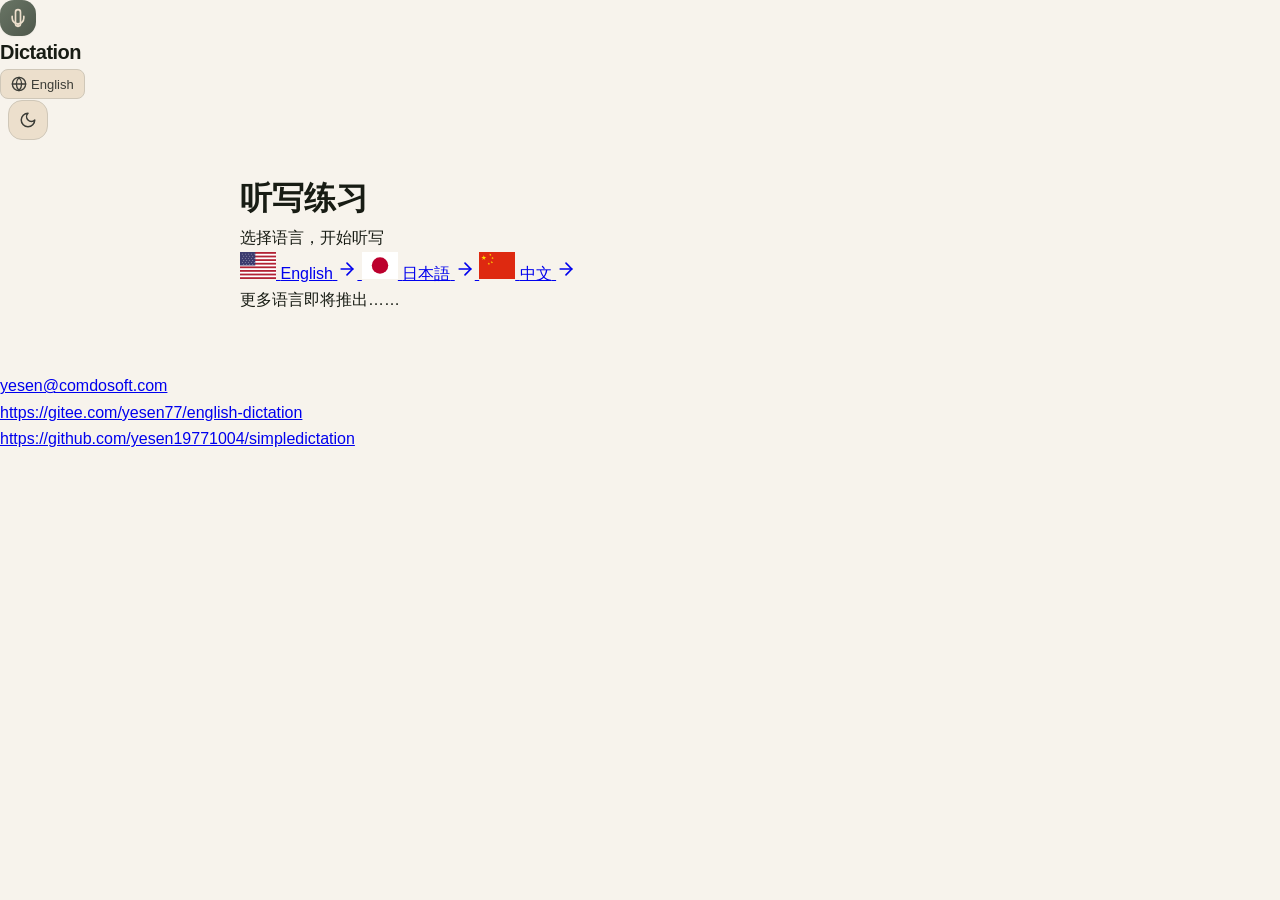
<file: index.html>
<!DOCTYPE html>
<html lang="zh-CN">
<head>
<meta charset="UTF-8">
<meta name="viewport" content="width=device-width, initial-scale=1.0">
<title id="page-title">Dictation — 听写练习</title>
<link rel="stylesheet" href="style.css">
<!-- Google tag (gtag.js) -->
<script async src="https://www.googletagmanager.com/gtag/js?id=G-WTMR4TYK5J"></script>
<script>
  window.dataLayer = window.dataLayer || [];
  function gtag(){dataLayer.push(arguments);}
  gtag('js', new Date());
  gtag('config', 'G-WTMR4TYK5J');
</script>
</head>
<body>
<div id="app" class="entry-app">
  <header class="entry-header">
    <div class="entry-brand">
      <div class="brand-icon">
        <svg viewBox="0 0 24 24" fill="none" stroke="currentColor" stroke-width="2" stroke-linecap="round" stroke-linejoin="round"><path d="M12 2a3 3 0 0 0-3 3v14a3 3 0 0 0 6 0V5a3 3 0 0 0-3-3Z"/><path d="M19 10v2a7 7 0 0 1-14 0v-2"/><line x1="12" x2="12" y1="19" y2="22"/></svg>
      </div>
      <span class="brand-text">Dictation</span>
    </div>
    <button id="btn-entry-lang" class="lang-switch" title="切换显示语言" aria-label="显示语言" style="margin-left:auto;display:inline-flex;align-items:center;gap:4px;padding:6px 10px;border-radius:8px;font-size:13px;font-weight:500;color:var(--text-secondary);text-decoration:none;transition:background .15s;cursor:pointer;border:1px solid var(--border);background:var(--bg-elevated)"><svg width="16" height="16" viewBox="0 0 24 24" fill="none" stroke="currentColor" stroke-width="2" stroke-linecap="round" stroke-linejoin="round"><circle cx="12" cy="12" r="10"/><line x1="2" y1="12" x2="22" y2="12"/><path d="M12 2a15.3 15.3 0 0 1 4 10 15.3 15.3 0 0 1-4 10 15.3 15.3 0 0 1-4-10 15.3 15.3 0 0 1 4-10z"/></svg>English</button>
    <button id="theme-toggle" class="theme-btn" title="切换明暗模式" aria-label="切换主题" style="margin-left:8px">
      <svg class="moon" viewBox="0 0 24 24" fill="none" stroke="currentColor" stroke-width="2" stroke-linecap="round" stroke-linejoin="round"><path d="M12 3a6 6 0 0 0 9 9 9 9 0 1 1-9-9Z"/></svg>
      <svg class="sun" viewBox="0 0 24 24" fill="none" stroke="currentColor" stroke-width="2" stroke-linecap="round" stroke-linejoin="round"><circle cx="12" cy="12" r="4"/><path d="M12 2v2"/><path d="M12 20v2"/><path d="m4.93 4.93 1.41 1.41"/><path d="m17.66 17.66 1.41 1.41"/><path d="M2 12h2"/><path d="M20 12h2"/><path d="m6.34 17.66-1.41 1.41"/><path d="m19.07 4.93-1.41 1.41"/></svg>
    </button>
  </header>

  <main class="entry-main">
    <h1 class="entry-title" id="entry-title">听写练习</h1>
    <p class="entry-subtitle" id="entry-subtitle">选择语言，开始听写</p>

    <div class="lang-grid">
      <a href="en/index.html" class="lang-card">
        <span class="lang-flag"><svg viewBox="0 0 24 18" width="36" height="27"><rect width="24" height="18" fill="#fff"/><rect width="24" height="1.2" y="0" fill="#B22234"/><rect width="24" height="1.2" y="2.4" fill="#B22234"/><rect width="24" height="1.2" y="4.8" fill="#B22234"/><rect width="24" height="1.2" y="7.2" fill="#B22234"/><rect width="24" height="1.2" y="9.6" fill="#B22234"/><rect width="24" height="1.2" y="12" fill="#B22234"/><rect width="24" height="1.2" y="14.4" fill="#B22234"/><rect width="24" height="1.2" y="16.8" fill="#B22234"/><rect width="10.2" height="9" fill="#3C3B6E"/><g fill="#fff" transform="translate(0.5,0.4)"><circle cx="1" cy="1" r="0.25"/><circle cx="3" cy="1" r="0.25"/><circle cx="5" cy="1" r="0.25"/><circle cx="7" cy="1" r="0.25"/><circle cx="9" cy="1" r="0.25"/><circle cx="2" cy="2.4" r="0.25"/><circle cx="4" cy="2.4" r="0.25"/><circle cx="6" cy="2.4" r="0.25"/><circle cx="8" cy="2.4" r="0.25"/><circle cx="1" cy="3.8" r="0.25"/><circle cx="3" cy="3.8" r="0.25"/><circle cx="5" cy="3.8" r="0.25"/><circle cx="7" cy="3.8" r="0.25"/><circle cx="9" cy="3.8" r="0.25"/><circle cx="2" cy="5.2" r="0.25"/><circle cx="4" cy="5.2" r="0.25"/><circle cx="6" cy="5.2" r="0.25"/><circle cx="8" cy="5.2" r="0.25"/><circle cx="1" cy="6.6" r="0.25"/><circle cx="3" cy="6.6" r="0.25"/><circle cx="5" cy="6.6" r="0.25"/><circle cx="7" cy="6.6" r="0.25"/><circle cx="9" cy="6.6" r="0.25"/><circle cx="2" cy="8" r="0.25"/><circle cx="4" cy="8" r="0.25"/><circle cx="6" cy="8" r="0.25"/><circle cx="8" cy="8" r="0.25"/></g></svg></span>
        <span class="lang-name">English</span>
        <span class="lang-arrow">
          <svg width="20" height="20" viewBox="0 0 24 24" fill="none" stroke="currentColor" stroke-width="2" stroke-linecap="round" stroke-linejoin="round"><path d="M5 12h14"/><path d="m12 5 7 7-7 7"/></svg>
        </span>
      </a>
      <a href="jp/index.html" class="lang-card">
        <span class="lang-flag"><svg viewBox="0 0 24 18" width="36" height="27"><rect width="24" height="18" fill="#fff"/><circle cx="12" cy="9" r="5.5" fill="#BC002D"/></svg></span>
        <span class="lang-name">日本語</span>
        <span class="lang-arrow">
          <svg width="20" height="20" viewBox="0 0 24 24" fill="none" stroke="currentColor" stroke-width="2" stroke-linecap="round" stroke-linejoin="round"><path d="M5 12h14"/><path d="m12 5 7 7-7 7"/></svg>
        </span>
      </a>
      <a href="zh/index.html" class="lang-card">
        <span class="lang-flag"><svg viewBox="0 0 24 18" width="36" height="27"><rect width="24" height="18" fill="#DE2910"/><g fill="#FFDE00"><polygon points="3.2,2.2 3.6,3.4 4.8,3.4 3.8,4.1 4.2,5.3 3.2,4.5 2.2,5.3 2.6,4.1 1.6,3.4 2.8,3.4"/><polygon points="7.5,1 7.7,1.6 8.3,1.6 7.8,2 8,2.6 7.5,2.2 7,2.6 7.2,2 6.7,1.6 7.3,1.6" transform="rotate(-23,7.5,1.8)"/><polygon points="9,3.2 9.2,3.8 9.8,3.8 9.3,4.2 9.5,4.8 9,4.4 8.5,4.8 8.7,4.2 8.2,3.8 8.8,3.8" transform="rotate(-46,9,4)"/><polygon points="8.5,6 8.7,6.6 9.3,6.6 8.8,7 9,7.6 8.5,7.2 8,7.6 8.2,7 7.7,6.6 8.3,6.6" transform="rotate(-69,8.5,6.8)"/><polygon points="6.5,7 6.7,7.6 7.3,7.6 6.8,8 7,8.6 6.5,8.2 6,8.6 6.2,8 5.7,7.6 6.3,7.6" transform="rotate(-92,6.5,7.8)"/></g></svg></span>
        <span class="lang-name">中文</span>
        <span class="lang-arrow">
          <svg width="20" height="20" viewBox="0 0 24 24" fill="none" stroke="currentColor" stroke-width="2" stroke-linecap="round" stroke-linejoin="round"><path d="M5 12h14"/><path d="m12 5 7 7-7 7"/></svg>
        </span>
      </a>
    </div>

    <p class="entry-more" id="entry-more"></p>
  </main>

  <footer class="entry-footer">
    <p><a href="mailto:yesen@comdosoft.com">yesen@comdosoft.com</a></p>
    <p><a href="https://gitee.com/yesen77/english-dictation" target="_blank">https://gitee.com/yesen77/english-dictation</a></p>
    <p><a href="https://github.com/yesen19771004/simpledictation" target="_blank">https://github.com/yesen19771004/simpledictation</a></p>
  </footer>
</div>

<script>
  const entryLangKey = 'dictation-entry-lang';
  let entryLang = (() => { try { return localStorage.getItem(entryLangKey) || 'zh'; } catch { return 'zh'; } })();

  const ENTRY_STRINGS = {
    zh: {
      title: 'Dictation — 听写练习',
      h1: '听写练习',
      subtitle: '选择语言，开始听写',
      more: '更多语言即将推出……',
      btnText: 'English',
      themeTitle: '切换明暗模式'
    },
    en: {
      title: 'Dictation — Dictation Practice',
      h1: 'Dictation Practice',
      subtitle: 'Choose a language to start',
      more: 'More languages coming soon…',
      btnText: '中文',
      themeTitle: 'Toggle theme'
    }
  };

  function applyEntryLang(lang) {
    entryLang = lang;
    try { localStorage.setItem(entryLangKey, lang); } catch {}
    const s = ENTRY_STRINGS[lang];
    document.getElementById('page-title').textContent = s.title;
    document.getElementById('entry-title').textContent = s.h1;
    document.getElementById('entry-subtitle').textContent = s.subtitle;
    document.getElementById('entry-more').textContent = s.more;
    const btn = document.getElementById('btn-entry-lang');
    if (btn) btn.innerHTML = '<svg width="16" height="16" viewBox="0 0 24 24" fill="none" stroke="currentColor" stroke-width="2" stroke-linecap="round" stroke-linejoin="round"><circle cx="12" cy="12" r="10"/><line x1="2" y1="12" x2="22" y2="12"/><path d="M12 2a15.3 15.3 0 0 1 4 10 15.3 15.3 0 0 1-4 10 15.3 15.3 0 0 1-4-10 15.3 15.3 0 0 1 4-10z"/></svg>' + s.btnText;
    document.getElementById('theme-toggle').title = s.themeTitle;
  }

  function toggleEntryLang() {
    applyEntryLang(entryLang === 'zh' ? 'en' : 'zh');
  }

// Theme persistence shared across all language apps
(function() {
  const themeKey = 'dictation-theme-global';
  function applyTheme(theme) {
    document.documentElement.setAttribute('data-theme', theme);
    try { localStorage.setItem(themeKey, theme); } catch {}
  }
  function initTheme() {
    let theme = 'light';
    try {
      const saved = localStorage.getItem(themeKey);
      if (saved) theme = saved;
      else if (window.matchMedia && window.matchMedia('(prefers-color-scheme: dark)').matches) theme = 'dark';
    } catch {}
    applyTheme(theme);
  }
  initTheme();
  document.addEventListener('click', (e) => {
    const toggle = e.target.closest('#theme-toggle');
    if (!toggle) return;
    const current = document.documentElement.getAttribute('data-theme') || 'light';
    applyTheme(current === 'dark' ? 'light' : 'dark');
  });
})();

// 首页语言切换
applyEntryLang(entryLang);
document.addEventListener('click', (e) => {
  const btn = e.target.closest('#btn-entry-lang');
  if (btn) toggleEntryLang();
});
</script>
</body>
</html>
</file>
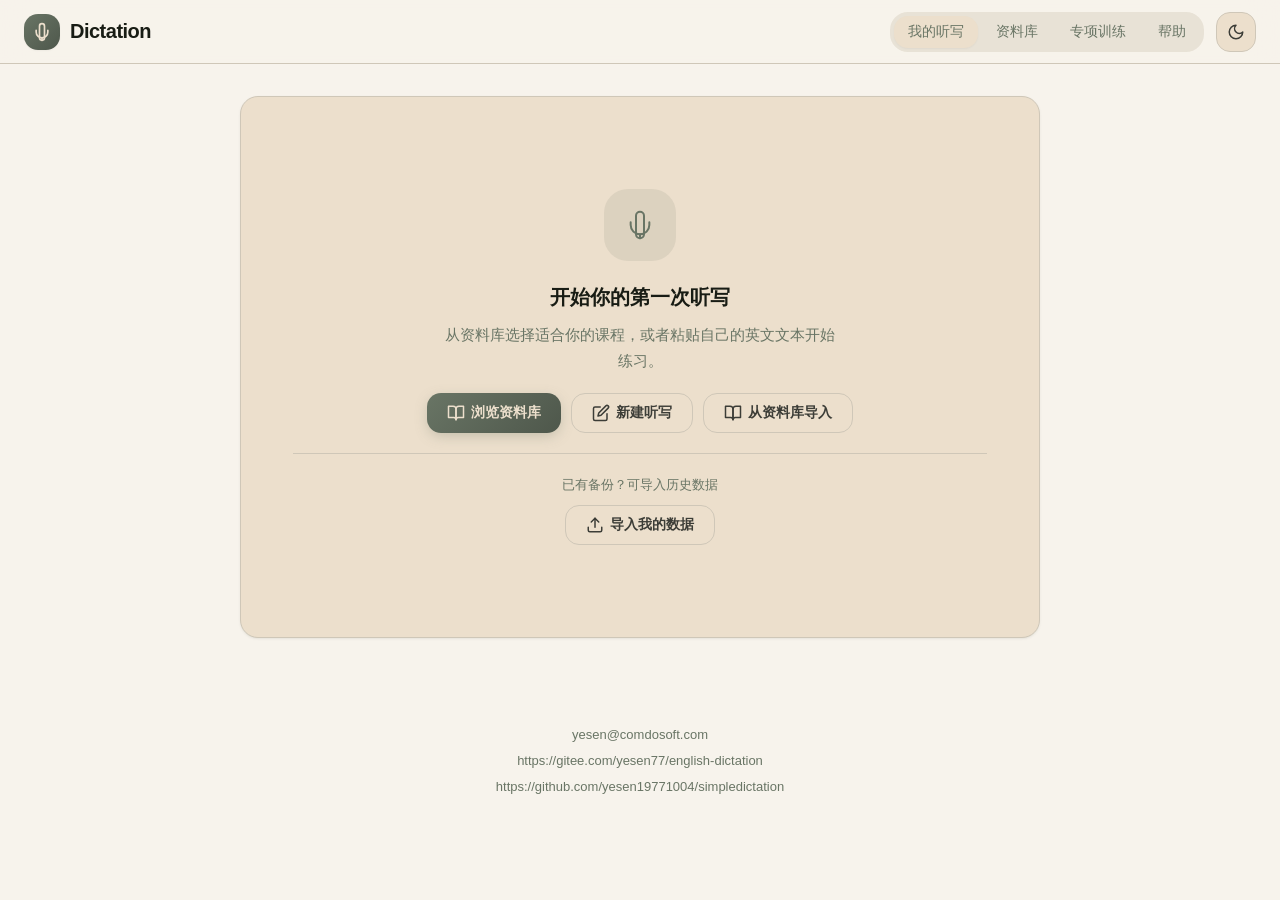
<file: en/index.html>
<!DOCTYPE html>
<html lang="zh-CN">
<head>
<meta charset="UTF-8">
<meta name="viewport" content="width=device-width, initial-scale=1.0">
<title>Dictation — 英语听写</title>
<link rel="stylesheet" href="style.css">
<!-- Google tag (gtag.js) -->
<script async src="https://www.googletagmanager.com/gtag/js?id=G-WTMR4TYK5J"></script>
<script>
  window.dataLayer = window.dataLayer || [];
  function gtag(){dataLayer.push(arguments);}
  gtag('js', new Date());
  gtag('config', 'G-WTMR4TYK5J');
</script>
</head>
<body>
<div id="app">
  <header class="app-header">
    <div class="header-brand" onclick="location.href='../index.html'">
      <div class="brand-icon">
        <svg viewBox="0 0 24 24" fill="none" stroke="currentColor" stroke-width="2" stroke-linecap="round" stroke-linejoin="round"><path d="M12 2a3 3 0 0 0-3 3v14a3 3 0 0 0 6 0V5a3 3 0 0 0-3-3Z"/><path d="M19 10v2a7 7 0 0 1-14 0v-2"/><line x1="12" x2="12" y1="19" y2="22"/></svg>
      </div>
      <span class="brand-text">Dictation</span>
    </div>
    <div class="header-actions">
      <nav class="nav-tabs" id="nav-tabs" style="display:none">
        <button data-page="home">我的听写</button>
        <button data-page="library">资料库</button>
        <button data-page="drill">专项训练</button>
        <button data-page="help">帮助</button>
      </nav>
      <button id="theme-toggle" class="theme-btn" title="切换明暗模式" aria-label="切换主题">
        <svg class="moon" viewBox="0 0 24 24" fill="none" stroke="currentColor" stroke-width="2" stroke-linecap="round" stroke-linejoin="round"><path d="M12 3a6 6 0 0 0 9 9 9 9 0 1 1-9-9Z"/></svg>
        <svg class="sun" viewBox="0 0 24 24" fill="none" stroke="currentColor" stroke-width="2" stroke-linecap="round" stroke-linejoin="round"><circle cx="12" cy="12" r="4"/><path d="M12 2v2"/><path d="M12 20v2"/><path d="m4.93 4.93 1.41 1.41"/><path d="m17.66 17.66 1.41 1.41"/><path d="M2 12h2"/><path d="M20 12h2"/><path d="m6.34 17.66-1.41 1.41"/><path d="m19.07 4.93-1.41 1.41"/></svg>
      </button>
    </div>
  </header>

  <main id="main"></main>

  <footer style="text-align:center;padding:24px 16px;font-size:13px;color:var(--text-muted, #999);line-height:2">
    <a href="mailto:yesen@comdosoft.com" style="color:var(--primary, #4a90d9);text-decoration:none">yesen@comdosoft.com</a><br>
    <a href="https://gitee.com/yesen77/english-dictation" target="_blank" style="color:var(--primary, #4a90d9);text-decoration:none">https://gitee.com/yesen77/english-dictation</a><br>
    <a href="https://github.com/yesen19771004/simpledictation" target="_blank" style="color:var(--primary, #4a90d9);text-decoration:none">https://github.com/yesen19771004/simpledictation</a>
  </footer>
</div>

<script src="preset-lessons.js"></script>
<script src="app.js"></script>
</body>
</html>
</file>
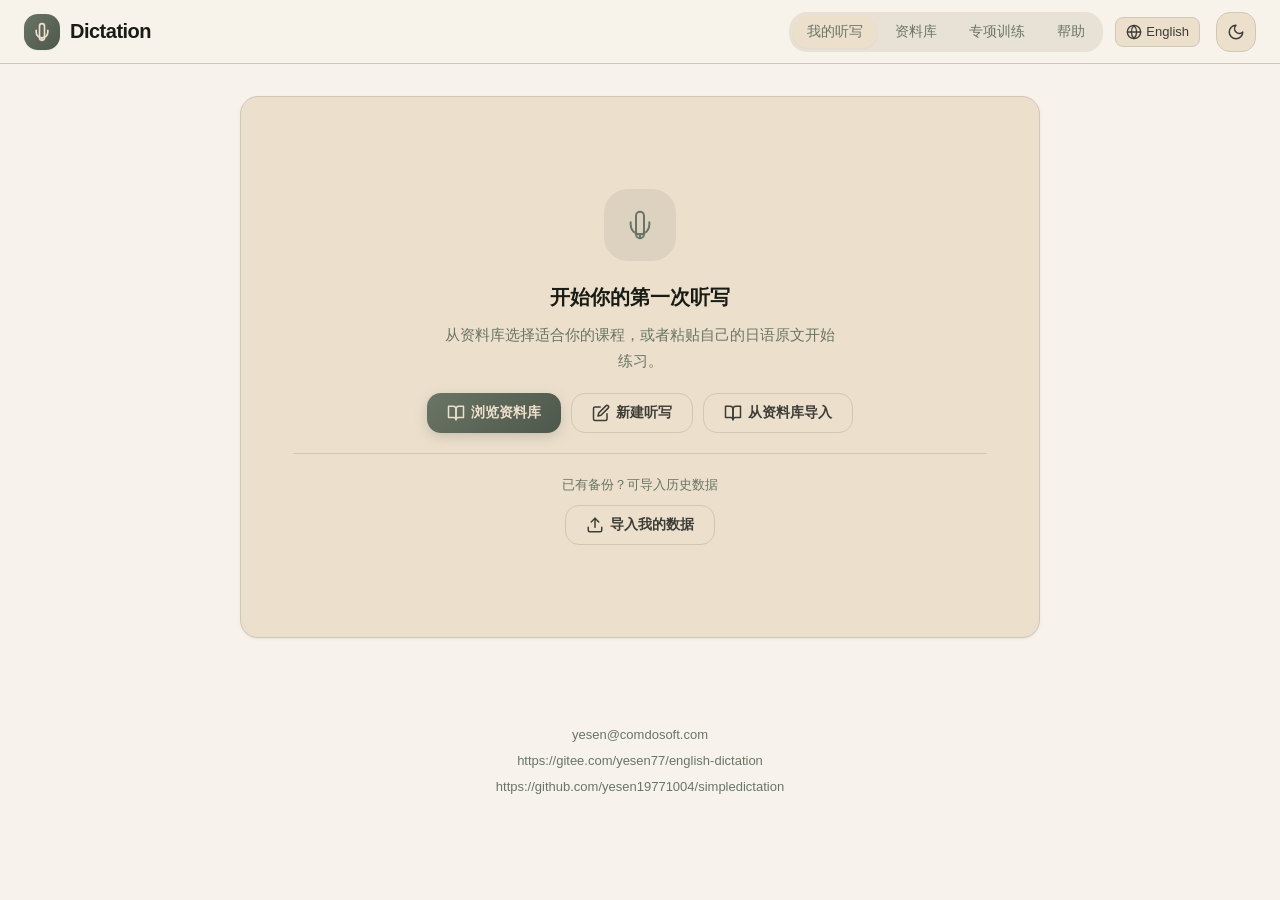
<file: jp/index.html>
<!DOCTYPE html>
<html lang="ja">
<head>
<meta charset="UTF-8">
<meta name="viewport" content="width=device-width, initial-scale=1.0">
<title>Dictation — 日本語聽写</title>
<link rel="stylesheet" href="style.css">
<!-- Google tag (gtag.js) -->
<script async src="https://www.googletagmanager.com/gtag/js?id=G-WTMR4TYK5J"></script>
<script>
  window.dataLayer = window.dataLayer || [];
  function gtag(){dataLayer.push(arguments);}
  gtag('js', new Date());
  gtag('config', 'G-WTMR4TYK5J');
</script>
</head>
<body>
<div id="app">
  <header class="app-header">
    <div class="header-brand" onclick="location.href='../index.html'">
      <div class="brand-icon">
        <svg viewBox="0 0 24 24" fill="none" stroke="currentColor" stroke-width="2" stroke-linecap="round" stroke-linejoin="round"><path d="M12 2a3 3 0 0 0-3 3v14a3 3 0 0 0 6 0V5a3 3 0 0 0-3-3Z"/><path d="M19 10v2a7 7 0 0 1-14 0v-2"/><line x1="12" x2="12" y1="19" y2="22"/></svg>
      </div>
      <span class="brand-text">Dictation</span>
    </div>
    <div class="header-actions">
      <nav class="nav-tabs" id="nav-tabs" style="display:none">
        <button data-page="home"></button>
        <button data-page="library"></button>
        <button data-page="drill"></button>
        <button data-page="help"></button>
      </nav>
      <button id="btn-display-lang" class="lang-switch" title="表示言語切替" aria-label="表示言語" style="display:inline-flex;align-items:center;gap:4px;padding:6px 10px;border-radius:8px;font-size:13px;font-weight:500;color:var(--text-secondary);text-decoration:none;transition:background .15s;cursor:pointer;margin-right:4px;border:1px solid var(--border);background:var(--bg-elevated)"><svg width="16" height="16" viewBox="0 0 24 24" fill="none" stroke="currentColor" stroke-width="2" stroke-linecap="round" stroke-linejoin="round"><circle cx="12" cy="12" r="10"/><line x1="2" y1="12" x2="22" y2="12"/><path d="M12 2a15.3 15.3 0 0 1 4 10 15.3 15.3 0 0 1-4 10 15.3 15.3 0 0 1-4-10 15.3 15.3 0 0 1 4-10z"/></svg>中文</button>
      <button id="theme-toggle" class="theme-btn" title="テーマ切替" aria-label="テーマ切替">
        <svg class="moon" viewBox="0 0 24 24" fill="none" stroke="currentColor" stroke-width="2" stroke-linecap="round" stroke-linejoin="round"><path d="M12 3a6 6 0 0 0 9 9 9 9 0 1 1-9-9Z"/></svg>
        <svg class="sun" viewBox="0 0 24 24" fill="none" stroke="currentColor" stroke-width="2" stroke-linecap="round" stroke-linejoin="round"><circle cx="12" cy="12" r="4"/><path d="M12 2v2"/><path d="M12 20v2"/><path d="m4.93 4.93 1.41 1.41"/><path d="m17.66 17.66 1.41 1.41"/><path d="M2 12h2"/><path d="M20 12h2"/><path d="m6.34 17.66-1.41 1.41"/><path d="m19.07 4.93-1.41 1.41"/></svg>
      </button>
    </div>
  </header>

  <main id="main"></main>

  <footer style="text-align:center;padding:24px 16px;font-size:13px;color:var(--text-muted, #999);line-height:2">
    <a href="mailto:yesen@comdosoft.com" style="color:var(--primary, #4a90d9);text-decoration:none">yesen@comdosoft.com</a><br>
    <a href="https://gitee.com/yesen77/english-dictation" target="_blank" style="color:var(--primary, #4a90d9);text-decoration:none">https://gitee.com/yesen77/english-dictation</a><br>
    <a href="https://github.com/yesen19771004/simpledictation" target="_blank" style="color:var(--primary, #4a90d9);text-decoration:none">https://github.com/yesen19771004/simpledictation</a>
  </footer>
</div>

<script src="preset-lessons.js"></script>
<script src="app.js"></script>
</body>
</html>
</file>
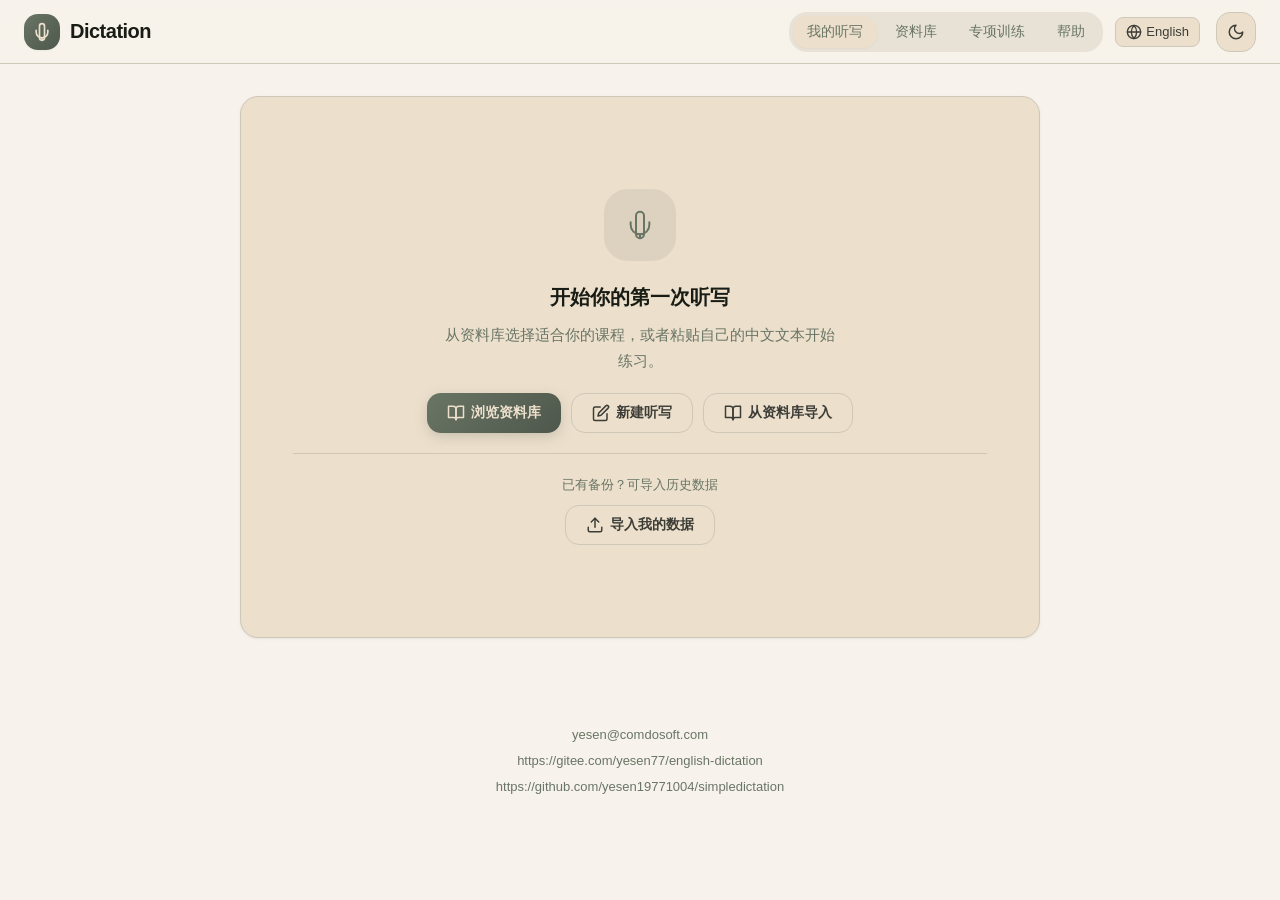
<file: zh/index.html>
<!DOCTYPE html>
<html lang="zh-CN">
<head>
<meta charset="UTF-8">
<meta name="viewport" content="width=device-width, initial-scale=1.0">
<title>Dictation — 中文听写</title>
<link rel="stylesheet" href="style.css">
<!-- Google tag (gtag.js) -->
<script async src="https://www.googletagmanager.com/gtag/js?id=G-WTMR4TYK5J"></script>
<script>
  window.dataLayer = window.dataLayer || [];
  function gtag(){dataLayer.push(arguments);}
  gtag('js', new Date());
  gtag('config', 'G-WTMR4TYK5J');
</script>
</head>
<body>
<div id="app">
  <header class="app-header">
    <div class="header-brand" onclick="location.href='../index.html'">
      <div class="brand-icon">
        <svg viewBox="0 0 24 24" fill="none" stroke="currentColor" stroke-width="2" stroke-linecap="round" stroke-linejoin="round"><path d="M12 2a3 3 0 0 0-3 3v14a3 3 0 0 0 6 0V5a3 3 0 0 0-3-3Z"/><path d="M19 10v2a7 7 0 0 1-14 0v-2"/><line x1="12" x2="12" y1="19" y2="22"/></svg>
      </div>
      <span class="brand-text">Dictation</span>
    </div>
    <div class="header-actions">
      <nav class="nav-tabs" id="nav-tabs" style="display:none">
        <button data-page="home"></button>
        <button data-page="library"></button>
        <button data-page="drill"></button>
        <button data-page="help"></button>
      </nav>
      <button id="btn-display-lang" class="lang-switch" title="切换显示语言" aria-label="显示语言" style="display:inline-flex;align-items:center;gap:4px;padding:6px 10px;border-radius:8px;font-size:13px;font-weight:500;color:var(--text-secondary);text-decoration:none;transition:background .15s;cursor:pointer;margin-right:4px;border:1px solid var(--border);background:var(--bg-elevated)"><svg width="16" height="16" viewBox="0 0 24 24" fill="none" stroke="currentColor" stroke-width="2" stroke-linecap="round" stroke-linejoin="round"><circle cx="12" cy="12" r="10"/><line x1="2" y1="12" x2="22" y2="12"/><path d="M12 2a15.3 15.3 0 0 1 4 10 15.3 15.3 0 0 1-4 10 15.3 15.3 0 0 1-4-10 15.3 15.3 0 0 1 4-10z"/></svg>中文</button>
      <button id="theme-toggle" class="theme-btn" title="切换明暗模式" aria-label="切换主题">
        <svg class="moon" viewBox="0 0 24 24" fill="none" stroke="currentColor" stroke-width="2" stroke-linecap="round" stroke-linejoin="round"><path d="M12 3a6 6 0 0 0 9 9 9 9 0 1 1-9-9Z"/></svg>
        <svg class="sun" viewBox="0 0 24 24" fill="none" stroke="currentColor" stroke-width="2" stroke-linecap="round" stroke-linejoin="round"><circle cx="12" cy="12" r="4"/><path d="M12 2v2"/><path d="M12 20v2"/><path d="m4.93 4.93 1.41 1.41"/><path d="m17.66 17.66 1.41 1.41"/><path d="M2 12h2"/><path d="M20 12h2"/><path d="m6.34 17.66-1.41 1.41"/><path d="m19.07 4.93-1.41 1.41"/></svg>
      </button>
    </div>
  </header>

  <main id="main"></main>

  <footer style="text-align:center;padding:24px 16px;font-size:13px;color:var(--text-muted, #999);line-height:2">
    <a href="mailto:yesen@comdosoft.com" style="color:var(--primary, #4a90d9);text-decoration:none">yesen@comdosoft.com</a><br>
    <a href="https://gitee.com/yesen77/english-dictation" target="_blank" style="color:var(--primary, #4a90d9);text-decoration:none">https://gitee.com/yesen77/english-dictation</a><br>
    <a href="https://github.com/yesen19771004/simpledictation" target="_blank" style="color:var(--primary, #4a90d9);text-decoration:none">https://github.com/yesen19771004/simpledictation</a>
  </footer>
</div>

<script src="preset-lessons.js"></script>
<script src="hsk-dict.js"></script>
<script src="app.js"></script>
</body>
</html>
</file>
<file: style.css>
:root {
  --bg: #F7F3EC;
  --bg-elevated: #ECDFCC;
  --bg-card-hover: #E2D9C8;
  --border: #CFC7B8;
  --border-subtle: #E8E2D6;
  --text: #181C14;
  --text-secondary: #3C3D37;
  --text-muted: #697565;
  --primary: #697565;
  --primary-soft: rgba(105, 117, 101, 0.12);
  --primary-hover: #4E574B;
  --success: #5A7D50;
  --success-soft: rgba(90, 125, 80, 0.12);
  --warning: #A67C3D;
  --warning-soft: rgba(166, 124, 61, 0.12);
  --danger: #9E4A4A;
  --danger-soft: rgba(158, 74, 74, 0.12);
  --shadow-sm: 0 1px 2px 0 rgba(24, 28, 20, 0.04);
  --shadow: 0 1px 3px 0 rgba(24, 28, 20, 0.06), 0 1px 2px -1px rgba(24, 28, 20, 0.06);
  --shadow-md: 0 4px 6px -1px rgba(24, 28, 20, 0.06), 0 2px 4px -2px rgba(24, 28, 20, 0.06);
  --shadow-lg: 0 10px 15px -3px rgba(24, 28, 20, 0.06), 0 4px 6px -4px rgba(24, 28, 20, 0.06);
  --shadow-xl: 0 20px 25px -5px rgba(24, 28, 20, 0.06), 0 8px 10px -6px rgba(24, 28, 20, 0.06);
  --radius-sm: 8px;
  --radius: 14px;
  --radius-lg: 18px;
  --radius-xl: 24px;
  --transition: 0.2s cubic-bezier(0.4, 0, 0.2, 1);
  --font-sans: -apple-system, BlinkMacSystemFont, "Segoe UI", Roboto, "Helvetica Neue", Arial, "Noto Sans SC", "PingFang SC", "Microsoft YaHei", sans-serif;
}

[data-theme="dark"] {
  --bg: #181C14;
  --bg-elevated: #242820;
  --bg-card-hover: #2E3328;
  --border: #3C3D37;
  --border-subtle: #22261C;
  --text: #ECDFCC;
  --text-secondary: #C8C2B4;
  --text-muted: #697565;
  --primary: #ECDFCC;
  --primary-soft: rgba(236, 223, 204, 0.08);
  --primary-hover: #F5F0E8;
  --success: #7FAE75;
  --success-soft: rgba(127, 174, 117, 0.08);
  --warning: #C9A05C;
  --warning-soft: rgba(201, 160, 92, 0.08);
  --danger: #C46E6E;
  --danger-soft: rgba(196, 110, 110, 0.08);
  --shadow-sm: 0 1px 2px 0 rgba(0, 0, 0, 0.3);
  --shadow: 0 1px 3px 0 rgba(0, 0, 0, 0.3), 0 1px 2px -1px rgba(0, 0, 0, 0.3);
  --shadow-md: 0 4px 6px -1px rgba(0, 0, 0, 0.3), 0 2px 4px -2px rgba(0, 0, 0, 0.3);
  --shadow-lg: 0 10px 15px -3px rgba(0, 0, 0, 0.3), 0 4px 6px -4px rgba(0, 0, 0, 0.3);
}

* { margin: 0; padding: 0; box-sizing: border-box; }

html { scroll-behavior: smooth; }

body {
  font-family: var(--font-sans);
  background: var(--bg);
  color: var(--text);
  line-height: 1.65;
  -webkit-font-smoothing: antialiased;
  -moz-osx-font-smoothing: grayscale;
  transition: background 0.3s ease, color 0.3s ease;
  min-height: 100vh;
}

/* ===== Header ===== */
.app-header {
  background: rgba(247, 243, 236, 0.85);
  backdrop-filter: blur(16px) saturate(1.4);
  -webkit-backdrop-filter: blur(16px) saturate(1.4);
  border-bottom: 1px solid var(--border);
  padding: 0 24px;
  display: flex;
  align-items: center;
  justify-content: space-between;
  position: sticky;
  top: 0;
  z-index: 50;
  height: 64px;
  transition: background 0.3s, border-color 0.3s;
}

[data-theme="dark"] .app-header {
  background: rgba(24, 28, 20, 0.85);
}

.header-brand {
  display: flex;
  align-items: center;
  gap: 10px;
  cursor: pointer;
  user-select: none;
}

.brand-icon {
  width: 36px;
  height: 36px;
  background: linear-gradient(135deg, var(--primary), var(--primary-hover));
  border-radius: var(--radius);
  display: flex;
  align-items: center;
  justify-content: center;
  color: var(--bg-elevated);
  box-shadow: var(--shadow-sm);
}

.brand-icon svg { width: 20px; height: 20px; }

.brand-text {
  font-size: 20px;
  font-weight: 700;
  letter-spacing: -0.5px;
  color: var(--text);
}

.header-actions {
  display: flex;
  align-items: center;
  gap: 12px;
}

/* ===== Nav ===== */
.nav-tabs {
  display: flex;
  gap: 4px;
  background: var(--border-subtle);
  padding: 4px;
  border-radius: var(--radius-lg);
  overflow-x: auto;
  scrollbar-width: none;
  -ms-overflow-style: none;
  max-width: calc(100vw - 120px);
}

.nav-tabs::-webkit-scrollbar { display: none; }

.nav-tabs button {
  background: transparent;
  border: none;
  color: var(--text-muted);
  padding: 7px 14px;
  border-radius: var(--radius);
  cursor: pointer;
  font-size: 14px;
  font-weight: 500;
  transition: all var(--transition);
  position: relative;
  white-space: nowrap;
  flex-shrink: 0;
}

.nav-tabs button:hover {
  color: var(--text-secondary);
  background: rgba(236, 223, 204, 0.3);
}

[data-theme="dark"] .nav-tabs button:hover {
  background: rgba(236, 223, 204, 0.06);
}

.nav-tabs button.active {
  background: var(--bg-elevated);
  color: var(--primary);
  box-shadow: var(--shadow-sm);
}

/* ===== Theme Toggle ===== */
.theme-btn {
  width: 40px;
  height: 40px;
  border-radius: var(--radius);
  border: 1px solid var(--border);
  background: var(--bg-elevated);
  color: var(--text-secondary);
  cursor: pointer;
  display: flex;
  align-items: center;
  justify-content: center;
  transition: all var(--transition);
  position: relative;
  overflow: hidden;
}

.theme-btn:hover {
  border-color: var(--primary);
  color: var(--primary);
  box-shadow: var(--shadow-sm);
}

.theme-btn svg {
  width: 18px;
  height: 18px;
  position: absolute;
  transition: transform 0.4s cubic-bezier(0.34, 1.56, 0.64, 1), opacity 0.3s;
}

.theme-btn .moon { opacity: 1; transform: rotate(0deg) scale(1); }
.theme-btn .sun { opacity: 0; transform: rotate(90deg) scale(0.5); }

[data-theme="dark"] .theme-btn .moon { opacity: 0; transform: rotate(-90deg) scale(0.5); }
[data-theme="dark"] .theme-btn .sun { opacity: 1; transform: rotate(0deg) scale(1); }

/* ===== Main ===== */
main {
  max-width: 840px;
  margin: 0 auto;
  padding: 32px 20px 60px;
  animation: fadeUp 0.4s ease;
}

@keyframes fadeUp {
  from { opacity: 0; transform: translateY(12px); }
  to { opacity: 1; transform: translateY(0); }
}

/* ===== Cards ===== */
.card {
  background: var(--bg-elevated);
  border-radius: var(--radius-lg);
  padding: 28px;
  box-shadow: var(--shadow);
  border: 1px solid var(--border);
  transition: box-shadow var(--transition), transform var(--transition), border-color var(--transition);
}

.card:hover {
  box-shadow: var(--shadow-md);
  border-color: var(--border);
}

.card + .card { margin-top: 20px; }

.card-title {
  font-size: 18px;
  font-weight: 700;
  color: var(--text);
  margin-bottom: 6px;
  letter-spacing: -0.3px;
}

.card-desc {
  font-size: 14px;
  color: var(--text-muted);
  margin-bottom: 20px;
  line-height: 1.6;
}

/* ===== Buttons ===== */
.btn {
  display: inline-flex;
  align-items: center;
  justify-content: center;
  gap: 6px;
  padding: 10px 20px;
  border: none;
  border-radius: var(--radius);
  font-size: 14px;
  font-weight: 600;
  cursor: pointer;
  transition: all var(--transition);
  color: var(--text);
  position: relative;
  overflow: hidden;
  white-space: nowrap;
}

.btn svg {
  width: 18px;
  height: 18px;
  flex-shrink: 0;
}

/* Prevent inline SVGs from stretching in flex containers */
svg[viewBox] {
  flex-shrink: 0;
}

.btn-icon {
  width: 36px;
  height: 36px;
  padding: 0;
  border-radius: 50%;
}

.btn-icon svg {
  width: 18px;
  height: 18px;
}

.btn:active { transform: scale(0.97); }

.btn-primary {
  background: linear-gradient(135deg, var(--primary), var(--primary-hover));
  color: var(--bg-elevated);
  box-shadow: 0 4px 14px -2px rgba(105, 117, 101, 0.35);
}

.btn-primary:hover {
  box-shadow: 0 6px 20px -2px rgba(105, 117, 101, 0.45);
  transform: translateY(-1px);
}

[data-theme="dark"] .btn-primary {
  background: linear-gradient(135deg, var(--primary), var(--primary-hover));
  box-shadow: 0 4px 14px -2px rgba(236, 223, 204, 0.15);
}

.btn-secondary {
  background: var(--bg-elevated);
  color: var(--text-secondary);
  border: 1px solid var(--border);
}

.btn-secondary:hover {
  background: var(--bg-card-hover);
  border-color: var(--text-muted);
  color: var(--text);
}

.btn-danger {
  background: var(--danger-soft);
  color: var(--danger);
}

.btn-danger:hover {
  background: var(--danger);
  color: var(--bg-elevated);
}

.btn-sm { padding: 6px 14px; font-size: 13px; border-radius: var(--radius-sm); }

.btn:disabled {
  opacity: 0.5;
  cursor: not-allowed;
  transform: none !important;
}

/* ===== Form ===== */
.form-group { margin-bottom: 20px; }

.form-group label {
  display: block;
  font-size: 13px;
  font-weight: 600;
  margin-bottom: 8px;
  color: var(--text-secondary);
  letter-spacing: 0.3px;
}

.form-group input,
.form-group textarea {
  width: 100%;
  padding: 12px 16px;
  border: 1.5px solid var(--border);
  border-radius: var(--radius);
  font-size: 15px;
  background: var(--bg);
  color: var(--text);
  font-family: inherit;
  transition: border-color var(--transition), box-shadow var(--transition);
  resize: vertical;
}

.form-group input:focus,
.form-group textarea:focus {
  outline: none;
  border-color: var(--primary);
  box-shadow: 0 0 0 4px var(--primary-soft);
}

.form-group textarea { min-height: 160px; line-height: 1.7; }

.form-group input::placeholder,
.form-group textarea::placeholder {
  color: var(--text-muted);
}

/* ===== Readonly textarea ===== */
textarea[readonly] {
  background: var(--bg);
  cursor: text;
  color: var(--text-secondary);
}

/* ===== Empty State ===== */
.empty-state {
  text-align: center;
  padding: 64px 24px;
  color: var(--text-muted);
}

.empty-state-icon {
  width: 72px;
  height: 72px;
  background: var(--primary-soft);
  border-radius: var(--radius-xl);
  display: inline-flex;
  align-items: center;
  justify-content: center;
  margin-bottom: 20px;
  color: var(--primary);
}

.empty-state-icon svg {
  width: 32px;
  height: 32px;
}

.empty-state h3 {
  font-size: 20px;
  font-weight: 700;
  color: var(--text);
  margin-bottom: 8px;
}

.empty-state p {
  font-size: 15px;
  max-width: 400px;
  margin: 0 auto 20px;
  line-height: 1.7;
}

/* ===== Session List ===== */
.session-list { display: grid; gap: 12px; }

.session-item {
  display: flex;
  align-items: center;
  justify-content: space-between;
  padding: 18px 20px;
  border: 1.5px solid var(--border);
  border-radius: var(--radius);
  background: var(--bg-elevated);
  transition: all var(--transition);
  cursor: default;
}

.session-item:hover {
  border-color: var(--primary);
  box-shadow: var(--shadow-md);
  transform: translateY(-1px);
}

.session-info { flex: 1; min-width: 0; }

.session-title {
  font-weight: 700;
  color: var(--text);
  font-size: 15px;
  letter-spacing: -0.2px;
  white-space: nowrap;
  overflow: hidden;
  text-overflow: ellipsis;
}

.session-meta {
  font-size: 13px;
  color: var(--text-muted);
  margin-top: 4px;
  display: flex;
  align-items: center;
  gap: 8px;
}

.session-actions { display: flex; gap: 8px; flex-shrink: 0; margin-left: 12px; }

/* ===== Practice Page ===== */
.practice-card {
  background: var(--bg-elevated);
  border-radius: var(--radius-lg);
  border: 1px solid var(--border);
  overflow: hidden;
  box-shadow: var(--shadow);
}

.practice-header {
  padding: 20px 24px;
  border-bottom: 1px solid var(--border);
  display: flex;
  align-items: center;
  justify-content: space-between;
  flex-wrap: wrap;
  gap: 12px;
}

.practice-title {
  font-size: 15px;
  font-weight: 700;
  color: var(--text);
  letter-spacing: -0.2px;
}

.practice-subtitle {
  font-size: 13px;
  color: var(--text-muted);
  margin-top: 2px;
}

/* Progress bar */
.progress-track {
  width: 100%;
  height: 6px;
  background: var(--border);
  border-radius: 3px;
  overflow: hidden;
  margin-top: 12px;
}

.progress-fill {
  height: 100%;
  background: linear-gradient(90deg, var(--primary), var(--primary-hover));
  border-radius: 3px;
  transition: width 0.5s cubic-bezier(0.4, 0, 0.2, 1);
}

/* Player Bar */
.player-bar {
  padding: 20px 24px;
  display: flex;
  align-items: center;
  gap: 16px;
  flex-wrap: wrap;
  border-bottom: 1px solid var(--border);
  background: linear-gradient(180deg, var(--bg-elevated), var(--bg));
}

.player-btn {
  width: 52px;
  height: 52px;
  border-radius: 50%;
  border: none;
  background: linear-gradient(135deg, var(--primary), var(--primary-hover));
  color: var(--bg-elevated);
  cursor: pointer;
  display: flex;
  align-items: center;
  justify-content: center;
  box-shadow: 0 4px 14px -2px rgba(105, 117, 101, 0.35);
  transition: all var(--transition);
  flex-shrink: 0;
}

.player-btn:hover {
  transform: scale(1.08);
  box-shadow: 0 6px 20px -2px rgba(105, 117, 101, 0.45);
}

[data-theme="dark"] .player-btn {
  box-shadow: 0 4px 14px -2px rgba(236, 223, 204, 0.15);
}

.player-btn:active { transform: scale(0.95); }

.player-btn svg { width: 22px; height: 22px; fill: currentColor; }

.player-btn .pause-icon { display: none; }
.player-btn.playing .play-icon { display: none; }
.player-btn.playing .pause-icon { display: block; }

.speed-control {
  display: flex;
  align-items: center;
  gap: 10px;
  background: var(--bg);
  padding: 8px 14px;
  border-radius: var(--radius);
  border: 1px solid var(--border);
}

.speed-control label {
  font-size: 13px;
  color: var(--text-muted);
  font-weight: 500;
}

.speed-value {
  font-size: 13px;
  font-weight: 700;
  color: var(--primary);
  min-width: 32px;
  text-align: center;
}

input[type="range"] {
  -webkit-appearance: none;
  appearance: none;
  width: 100px;
  height: 4px;
  background: var(--border);
  border-radius: 2px;
  outline: none;
}

input[type="range"]::-webkit-slider-thumb {
  -webkit-appearance: none;
  width: 16px;
  height: 16px;
  border-radius: 50%;
  background: var(--primary);
  cursor: pointer;
  box-shadow: 0 2px 6px rgba(105, 117, 101, 0.4);
  border: 2px solid var(--bg-elevated);
  transition: transform var(--transition);
}

input[type="range"]::-webkit-slider-thumb:hover { transform: scale(1.2); }

/* Dictation Area */
.dictation-area {
  padding: 32px 24px;
  min-height: 120px;
}

.dictation-full {
  width: 100%;
  padding: 16px 18px;
  border: 1.5px solid var(--border);
  border-radius: var(--radius);
  font-size: 16px;
  line-height: 1.7;
  background: var(--bg);
  color: var(--text);
  font-family: inherit;
  transition: border-color var(--transition), box-shadow var(--transition);
  resize: vertical;
}

.dictation-full:focus {
  outline: none;
  border-color: var(--primary);
  box-shadow: 0 0 0 4px var(--primary-soft);
}

.dictation-full::placeholder { color: var(--text-muted); }

/* Words Line */
.words-line {
  display: flex;
  flex-wrap: wrap;
  gap: 10px;
  align-items: center;
  padding: 24px;
  background: var(--bg);
  border-radius: var(--radius);
  border: 1.5px solid var(--border);
  min-height: 80px;
}

.word-lock {
  display: inline-flex;
  align-items: center;
  padding: 8px 14px;
  background: var(--success-soft);
  border: 1.5px solid rgba(90, 125, 80, 0.3);
  color: var(--success);
  border-radius: var(--radius-sm);
  font-size: 15px;
  font-weight: 600;
  letter-spacing: 0.3px;
}

[data-theme="dark"] .word-lock {
  border-color: rgba(127, 174, 117, 0.2);
}

.word-gap {
  min-width: 56px;
  padding: 8px 12px;
  border: 2px solid var(--border);
  border-radius: var(--radius-sm);
  font-size: 15px;
  text-align: center;
  background: var(--bg-elevated);
  color: var(--text);
  font-family: inherit;
  font-weight: 500;
  transition: all var(--transition);
}

.word-gap:focus {
  outline: none;
  border-color: var(--primary);
  box-shadow: 0 0 0 3px var(--primary-soft);
}

.word-gap::placeholder { color: var(--text-muted); opacity: 0.6; }

/* Action Bar */
.action-bar {
  padding: 16px 24px;
  border-top: 1px solid var(--border);
  display: flex;
  gap: 10px;
  align-items: center;
  flex-wrap: wrap;
  background: var(--bg-elevated);
}

/* Side Panel */
.side-panel {
  border-top: 1px solid var(--border);
  background: var(--bg);
}

.accordion {
  border-bottom: 1px solid var(--border);
}

.accordion:last-child { border-bottom: none; }

.accordion-header {
  width: 100%;
  display: flex;
  align-items: center;
  justify-content: space-between;
  padding: 16px 24px;
  background: transparent;
  border: none;
  font-size: 14px;
  font-weight: 600;
  color: var(--text-secondary);
  cursor: pointer;
  transition: color var(--transition), background var(--transition);
}

.accordion-header:hover {
  color: var(--text);
  background: rgba(105, 117, 101, 0.03);
}

.accordion-header::after {
  content: '';
  width: 8px;
  height: 8px;
  border-right: 2px solid var(--text-muted);
  border-bottom: 2px solid var(--text-muted);
  transform: rotate(45deg);
  transition: transform var(--transition);
}

.accordion-header.expanded::after { transform: rotate(-135deg); }

.accordion-body {
  padding: 0 24px 16px;
  font-size: 14px;
  color: var(--text-secondary);
  line-height: 1.7;
  display: block;
}

.accordion-body.hidden { display: none; }

.original-text {
  font-size: 15px;
  line-height: 1.8;
  color: var(--text);
  padding: 12px 16px;
  background: var(--bg-elevated);
  border-radius: var(--radius-sm);
  border: 1px solid var(--border);
}

.translation-text {
  color: var(--success);
  background: var(--success-soft);
  padding: 14px 16px;
  border-radius: var(--radius-sm);
  font-size: 15px;
  line-height: 1.7;
  font-weight: 500;
}

/* Word Chips */
.word-list {
  display: flex;
  flex-wrap: wrap;
  gap: 8px;
  padding: 4px 0;
}

.word-chip {
  padding: 6px 12px;
  border-radius: var(--radius-sm);
  background: var(--bg-elevated);
  border: 1.5px solid var(--border);
  font-size: 14px;
  cursor: pointer;
  color: var(--text-secondary);
  font-weight: 500;
  transition: all var(--transition);
}

.word-chip:hover {
  background: var(--primary-soft);
  border-color: var(--primary);
  color: var(--primary);
  transform: translateY(-1px);
}

.word-tip {
  font-size: 12px;
  color: var(--success);
  background: var(--success-soft);
  padding: 2px 8px;
  border-radius: 4px;
  margin-top: 4px;
  white-space: nowrap;
}

#word-trans {
  margin-top: 10px;
  font-size: 14px;
  color: var(--text-secondary);
  line-height: 1.6;
  padding: 12px 16px;
  background: var(--bg-elevated);
  border-radius: var(--radius-sm);
  border: 1px solid var(--border);
}

/* Result Page */
.result-card {
  text-align: center;
  padding: 56px 32px;
}

.result-card h2 {
  font-size: 28px;
  font-weight: 800;
  margin-bottom: 8px;
  background: linear-gradient(135deg, var(--primary), var(--primary-hover));
  -webkit-background-clip: text;
  -webkit-text-fill-color: transparent;
  background-clip: text;
  letter-spacing: -0.5px;
}

.result-card p {
  color: var(--text-muted);
  font-size: 16px;
  margin-bottom: 28px;
}

.result-stats {
  display: flex;
  justify-content: center;
  gap: 32px;
  margin-bottom: 32px;
}

.stat-item {
  text-align: center;
}

.stat-value {
  font-size: 36px;
  font-weight: 800;
  color: var(--text);
  line-height: 1;
  letter-spacing: -1px;
}

.stat-label {
  font-size: 13px;
  color: var(--text-muted);
  margin-top: 6px;
  font-weight: 500;
}

/* Level badges */
.level-badge {
  display: inline-flex;
  align-items: center;
  padding: 4px 10px;
  border-radius: 20px;
  font-size: 12px;
  font-weight: 700;
  letter-spacing: 0.5px;
  text-transform: uppercase;
  background: var(--bg-card-hover);
  color: var(--text-secondary);
}

.level-a1 { background: #D8E6D4; color: #3C5A35; }
.level-a2 { background: #C8DCC2; color: #2D4A28; }
.level-b1 { background: #D4C8A8; color: #5A4A20; }
.level-b2 { background: #C4B898; color: #4A3A18; }
.level-c1 { background: #C8B8A8; color: #4A3A2A; }
.level-c2 { background: #B8A898; color: #3A2E20; }

[data-theme="dark"] .level-a1 { background: #2A3A24; color: #A8C8A0; }
[data-theme="dark"] .level-a2 { background: #243A20; color: #98C090; }
[data-theme="dark"] .level-b1 { background: #3A3020; color: #C8B880; }
[data-theme="dark"] .level-b2 { background: #322A18; color: #B8A870; }
[data-theme="dark"] .level-c1 { background: #3A2E24; color: #C8B0A0; }
[data-theme="dark"] .level-c2 { background: #322820; color: #B8A090; }

/* Filter tabs */
.level-filter {
  display: flex;
  gap: 8px;
  flex-wrap: wrap;
  margin-bottom: 20px;
}

.level-filter button {
  transition: all var(--transition);
}

/* Toast */
.toast {
  position: fixed;
  bottom: 28px;
  left: 50%;
  transform: translateX(-50%) translateY(100px);
  background: var(--bg-elevated);
  color: var(--text);
  padding: 12px 22px;
  border-radius: var(--radius-lg);
  font-size: 14px;
  font-weight: 500;
  opacity: 0;
  transition: all 0.35s cubic-bezier(0.34, 1.56, 0.64, 1);
  z-index: 100;
  border: 1px solid var(--border);
  box-shadow: var(--shadow-lg);
  backdrop-filter: blur(12px);
}

.toast.show {
  transform: translateX(-50%) translateY(0);
  opacity: 1;
}

/* Keyboard hint */
.keyboard-hint {
  display: flex;
  align-items: center;
  gap: 6px;
  margin-top: 12px;
  font-size: 12px;
  color: var(--text-muted);
  font-weight: 500;
}

.keyboard-hint kbd {
  display: inline-flex;
  align-items: center;
  justify-content: center;
  padding: 2px 8px;
  border-radius: var(--radius-sm);
  background: var(--bg-elevated);
  border: 1px solid var(--border);
  font-size: 11px;
  font-family: inherit;
  color: var(--text-secondary);
  box-shadow: 0 1px 0 var(--border);
}

/* Voice Toggle */
.voice-toggle {
  display: flex;
  gap: 4px;
  align-items: center;
}

.voice-toggle .voice-chip {
  padding: 6px 14px;
  border-radius: var(--radius);
  font-size: 13px;
  font-weight: 600;
  color: var(--text-muted);
  background: transparent;
  border: 1.5px solid var(--border);
  cursor: pointer;
  transition: all var(--transition);
}

.voice-toggle .voice-chip:hover {
  border-color: var(--primary);
  color: var(--text-secondary);
}

.voice-toggle .voice-chip.active {
  background: var(--primary);
  border-color: var(--primary);
  color: var(--bg-elevated);
}

/* Drill wrong word highlight */
.drill-wrong {
  display: inline-flex;
  align-items: center;
  padding: 8px 14px;
  background: var(--danger-soft);
  border: 1.5px solid rgba(158, 74, 74, 0.3);
  color: var(--danger);
  border-radius: var(--radius-sm);
  font-size: 15px;
  font-weight: 600;
}

[data-theme="dark"] .drill-wrong {
  border-color: rgba(196, 110, 110, 0.2);
}

/* Animations */
@keyframes slideIn {
  from { opacity: 0; transform: translateY(8px); }
  to { opacity: 1; transform: translateY(0); }
}

.animate-in {
  animation: slideIn 0.3s ease forwards;
}

/* Responsive */
@media (max-width: 640px) {
  .app-header { padding: 0 16px; height: 56px; }
  .brand-text { display: none; }
  .nav-tabs button { padding: 6px 12px; font-size: 13px; }
  main { padding: 20px 16px 40px; }
  .card { padding: 20px; }
  .session-item { flex-direction: column; align-items: flex-start; gap: 12px; }
  .session-actions { margin-left: 0; width: 100%; }
  .session-actions .btn { flex: 1; }
  .practice-header { flex-direction: column; align-items: flex-start; }
  .result-stats { gap: 20px; }
  .stat-value { font-size: 28px; }
}

details summary svg {
  transition: transform .2s;
}
details[open] summary svg {
  transform: rotate(90deg);
}
</file>
<file: en/style.css>
:root {
  --bg: #F7F3EC;
  --bg-elevated: #ECDFCC;
  --bg-card-hover: #E2D9C8;
  --border: #CFC7B8;
  --border-subtle: #E8E2D6;
  --text: #181C14;
  --text-secondary: #3C3D37;
  --text-muted: #697565;
  --primary: #697565;
  --primary-soft: rgba(105, 117, 101, 0.12);
  --primary-hover: #4E574B;
  --success: #5A7D50;
  --success-soft: rgba(90, 125, 80, 0.12);
  --warning: #A67C3D;
  --warning-soft: rgba(166, 124, 61, 0.12);
  --danger: #9E4A4A;
  --danger-soft: rgba(158, 74, 74, 0.12);
  --shadow-sm: 0 1px 2px 0 rgba(24, 28, 20, 0.04);
  --shadow: 0 1px 3px 0 rgba(24, 28, 20, 0.06), 0 1px 2px -1px rgba(24, 28, 20, 0.06);
  --shadow-md: 0 4px 6px -1px rgba(24, 28, 20, 0.06), 0 2px 4px -2px rgba(24, 28, 20, 0.06);
  --shadow-lg: 0 10px 15px -3px rgba(24, 28, 20, 0.06), 0 4px 6px -4px rgba(24, 28, 20, 0.06);
  --shadow-xl: 0 20px 25px -5px rgba(24, 28, 20, 0.06), 0 8px 10px -6px rgba(24, 28, 20, 0.06);
  --radius-sm: 8px;
  --radius: 14px;
  --radius-lg: 18px;
  --radius-xl: 24px;
  --transition: 0.2s cubic-bezier(0.4, 0, 0.2, 1);
  --font-sans: -apple-system, BlinkMacSystemFont, "Segoe UI", Roboto, "Helvetica Neue", Arial, "Noto Sans SC", "PingFang SC", "Microsoft YaHei", sans-serif;
}

[data-theme="dark"] {
  --bg: #181C14;
  --bg-elevated: #242820;
  --bg-card-hover: #2E3328;
  --border: #3C3D37;
  --border-subtle: #22261C;
  --text: #ECDFCC;
  --text-secondary: #C8C2B4;
  --text-muted: #697565;
  --primary: #ECDFCC;
  --primary-soft: rgba(236, 223, 204, 0.08);
  --primary-hover: #F5F0E8;
  --success: #7FAE75;
  --success-soft: rgba(127, 174, 117, 0.08);
  --warning: #C9A05C;
  --warning-soft: rgba(201, 160, 92, 0.08);
  --danger: #C46E6E;
  --danger-soft: rgba(196, 110, 110, 0.08);
  --shadow-sm: 0 1px 2px 0 rgba(0, 0, 0, 0.3);
  --shadow: 0 1px 3px 0 rgba(0, 0, 0, 0.3), 0 1px 2px -1px rgba(0, 0, 0, 0.3);
  --shadow-md: 0 4px 6px -1px rgba(0, 0, 0, 0.3), 0 2px 4px -2px rgba(0, 0, 0, 0.3);
  --shadow-lg: 0 10px 15px -3px rgba(0, 0, 0, 0.3), 0 4px 6px -4px rgba(0, 0, 0, 0.3);
}

* { margin: 0; padding: 0; box-sizing: border-box; }

html { scroll-behavior: smooth; }

body {
  font-family: var(--font-sans);
  background: var(--bg);
  color: var(--text);
  line-height: 1.65;
  -webkit-font-smoothing: antialiased;
  -moz-osx-font-smoothing: grayscale;
  transition: background 0.3s ease, color 0.3s ease;
  min-height: 100vh;
}

/* ===== Header ===== */
.app-header {
  background: rgba(247, 243, 236, 0.85);
  backdrop-filter: blur(16px) saturate(1.4);
  -webkit-backdrop-filter: blur(16px) saturate(1.4);
  border-bottom: 1px solid var(--border);
  padding: 0 24px;
  display: flex;
  align-items: center;
  justify-content: space-between;
  position: sticky;
  top: 0;
  z-index: 50;
  height: 64px;
  transition: background 0.3s, border-color 0.3s;
}

[data-theme="dark"] .app-header {
  background: rgba(24, 28, 20, 0.85);
}

.header-brand {
  display: flex;
  align-items: center;
  gap: 10px;
  cursor: pointer;
  user-select: none;
}

.brand-icon {
  width: 36px;
  height: 36px;
  background: linear-gradient(135deg, var(--primary), var(--primary-hover));
  border-radius: var(--radius);
  display: flex;
  align-items: center;
  justify-content: center;
  color: var(--bg-elevated);
  box-shadow: var(--shadow-sm);
}

.brand-icon svg { width: 20px; height: 20px; }

.brand-text {
  font-size: 20px;
  font-weight: 700;
  letter-spacing: -0.5px;
  color: var(--text);
}

.header-actions {
  display: flex;
  align-items: center;
  gap: 12px;
}

/* ===== Nav ===== */
.nav-tabs {
  display: flex;
  gap: 4px;
  background: var(--border-subtle);
  padding: 4px;
  border-radius: var(--radius-lg);
  overflow-x: auto;
  scrollbar-width: none;
  -ms-overflow-style: none;
  max-width: calc(100vw - 120px);
}

.nav-tabs::-webkit-scrollbar { display: none; }

.nav-tabs button {
  background: transparent;
  border: none;
  color: var(--text-muted);
  padding: 7px 14px;
  border-radius: var(--radius);
  cursor: pointer;
  font-size: 14px;
  font-weight: 500;
  transition: all var(--transition);
  position: relative;
  white-space: nowrap;
  flex-shrink: 0;
}

.nav-tabs button:hover {
  color: var(--text-secondary);
  background: rgba(236, 223, 204, 0.3);
}

[data-theme="dark"] .nav-tabs button:hover {
  background: rgba(236, 223, 204, 0.06);
}

.nav-tabs button.active {
  background: var(--bg-elevated);
  color: var(--primary);
  box-shadow: var(--shadow-sm);
}

/* ===== Theme Toggle ===== */
.theme-btn {
  width: 40px;
  height: 40px;
  border-radius: var(--radius);
  border: 1px solid var(--border);
  background: var(--bg-elevated);
  color: var(--text-secondary);
  cursor: pointer;
  display: flex;
  align-items: center;
  justify-content: center;
  transition: all var(--transition);
  position: relative;
  overflow: hidden;
}

.theme-btn:hover {
  border-color: var(--primary);
  color: var(--primary);
  box-shadow: var(--shadow-sm);
}

.theme-btn svg {
  width: 18px;
  height: 18px;
  position: absolute;
  transition: transform 0.4s cubic-bezier(0.34, 1.56, 0.64, 1), opacity 0.3s;
}

.theme-btn .moon { opacity: 1; transform: rotate(0deg) scale(1); }
.theme-btn .sun { opacity: 0; transform: rotate(90deg) scale(0.5); }

[data-theme="dark"] .theme-btn .moon { opacity: 0; transform: rotate(-90deg) scale(0.5); }
[data-theme="dark"] .theme-btn .sun { opacity: 1; transform: rotate(0deg) scale(1); }

/* ===== Main ===== */
main {
  max-width: 840px;
  margin: 0 auto;
  padding: 32px 20px 60px;
  animation: fadeUp 0.4s ease;
}

@keyframes fadeUp {
  from { opacity: 0; transform: translateY(12px); }
  to { opacity: 1; transform: translateY(0); }
}

/* ===== Cards ===== */
.card {
  background: var(--bg-elevated);
  border-radius: var(--radius-lg);
  padding: 28px;
  box-shadow: var(--shadow);
  border: 1px solid var(--border);
  transition: box-shadow var(--transition), transform var(--transition), border-color var(--transition);
}

.card:hover {
  box-shadow: var(--shadow-md);
  border-color: var(--border);
}

.card + .card { margin-top: 20px; }

.card-title {
  font-size: 18px;
  font-weight: 700;
  color: var(--text);
  margin-bottom: 6px;
  letter-spacing: -0.3px;
}

.card-desc {
  font-size: 14px;
  color: var(--text-muted);
  margin-bottom: 20px;
  line-height: 1.6;
}

/* ===== Buttons ===== */
.btn {
  display: inline-flex;
  align-items: center;
  justify-content: center;
  gap: 6px;
  padding: 10px 20px;
  border: none;
  border-radius: var(--radius);
  font-size: 14px;
  font-weight: 600;
  cursor: pointer;
  transition: all var(--transition);
  color: var(--text);
  position: relative;
  overflow: hidden;
  white-space: nowrap;
}

.btn svg {
  width: 18px;
  height: 18px;
  flex-shrink: 0;
}

/* Prevent inline SVGs from stretching in flex containers */
svg[viewBox] {
  flex-shrink: 0;
}

.btn-icon {
  width: 36px;
  height: 36px;
  padding: 0;
  border-radius: 50%;
}

.btn-icon svg {
  width: 18px;
  height: 18px;
}

.btn:active { transform: scale(0.97); }

.btn-primary {
  background: linear-gradient(135deg, var(--primary), var(--primary-hover));
  color: var(--bg-elevated);
  box-shadow: 0 4px 14px -2px rgba(105, 117, 101, 0.35);
}

.btn-primary:hover {
  box-shadow: 0 6px 20px -2px rgba(105, 117, 101, 0.45);
  transform: translateY(-1px);
}

[data-theme="dark"] .btn-primary {
  background: linear-gradient(135deg, var(--primary), var(--primary-hover));
  box-shadow: 0 4px 14px -2px rgba(236, 223, 204, 0.15);
}

.btn-secondary {
  background: var(--bg-elevated);
  color: var(--text-secondary);
  border: 1px solid var(--border);
}

.btn-secondary:hover {
  background: var(--bg-card-hover);
  border-color: var(--text-muted);
  color: var(--text);
}

.btn-danger {
  background: var(--danger-soft);
  color: var(--danger);
}

.btn-danger:hover {
  background: var(--danger);
  color: var(--bg-elevated);
}

.btn-sm { padding: 6px 14px; font-size: 13px; border-radius: var(--radius-sm); }

.btn:disabled {
  opacity: 0.5;
  cursor: not-allowed;
  transform: none !important;
}

/* ===== Form ===== */
.form-group { margin-bottom: 20px; }

.form-group label {
  display: block;
  font-size: 13px;
  font-weight: 600;
  margin-bottom: 8px;
  color: var(--text-secondary);
  letter-spacing: 0.3px;
}

.form-group input,
.form-group textarea {
  width: 100%;
  padding: 12px 16px;
  border: 1.5px solid var(--border);
  border-radius: var(--radius);
  font-size: 15px;
  background: var(--bg);
  color: var(--text);
  font-family: inherit;
  transition: border-color var(--transition), box-shadow var(--transition);
  resize: vertical;
}

.form-group input:focus,
.form-group textarea:focus {
  outline: none;
  border-color: var(--primary);
  box-shadow: 0 0 0 4px var(--primary-soft);
}

.form-group textarea { min-height: 160px; line-height: 1.7; }

.form-group input::placeholder,
.form-group textarea::placeholder {
  color: var(--text-muted);
}

/* ===== Readonly textarea ===== */
textarea[readonly] {
  background: var(--bg);
  cursor: text;
  color: var(--text-secondary);
}

/* ===== Empty State ===== */
.empty-state {
  text-align: center;
  padding: 64px 24px;
  color: var(--text-muted);
}

.empty-state-icon {
  width: 72px;
  height: 72px;
  background: var(--primary-soft);
  border-radius: var(--radius-xl);
  display: inline-flex;
  align-items: center;
  justify-content: center;
  margin-bottom: 20px;
  color: var(--primary);
}

.empty-state-icon svg {
  width: 32px;
  height: 32px;
}

.empty-state h3 {
  font-size: 20px;
  font-weight: 700;
  color: var(--text);
  margin-bottom: 8px;
}

.empty-state p {
  font-size: 15px;
  max-width: 400px;
  margin: 0 auto 20px;
  line-height: 1.7;
}

/* ===== Session List ===== */
.session-list { display: grid; gap: 12px; }

.session-item {
  display: flex;
  align-items: center;
  justify-content: space-between;
  padding: 18px 20px;
  border: 1.5px solid var(--border);
  border-radius: var(--radius);
  background: var(--bg-elevated);
  transition: all var(--transition);
  cursor: default;
}

.session-item:hover {
  border-color: var(--primary);
  box-shadow: var(--shadow-md);
  transform: translateY(-1px);
}

.session-info { flex: 1; min-width: 0; }

.session-title {
  font-weight: 700;
  color: var(--text);
  font-size: 15px;
  letter-spacing: -0.2px;
  white-space: nowrap;
  overflow: hidden;
  text-overflow: ellipsis;
}

.session-meta {
  font-size: 13px;
  color: var(--text-muted);
  margin-top: 4px;
  display: flex;
  align-items: center;
  gap: 8px;
}

.session-actions { display: flex; gap: 8px; flex-shrink: 0; margin-left: 12px; }

/* ===== Practice Page ===== */
.practice-card {
  background: var(--bg-elevated);
  border-radius: var(--radius-lg);
  border: 1px solid var(--border);
  overflow: hidden;
  box-shadow: var(--shadow);
}

.practice-header {
  padding: 20px 24px;
  border-bottom: 1px solid var(--border);
  display: flex;
  align-items: center;
  justify-content: space-between;
  flex-wrap: wrap;
  gap: 12px;
}

.practice-title {
  font-size: 15px;
  font-weight: 700;
  color: var(--text);
  letter-spacing: -0.2px;
}

.practice-subtitle {
  font-size: 13px;
  color: var(--text-muted);
  margin-top: 2px;
}

/* Progress bar */
.progress-track {
  width: 100%;
  height: 6px;
  background: var(--border);
  border-radius: 3px;
  overflow: hidden;
  margin-top: 12px;
}

.progress-fill {
  height: 100%;
  background: linear-gradient(90deg, var(--primary), var(--primary-hover));
  border-radius: 3px;
  transition: width 0.5s cubic-bezier(0.4, 0, 0.2, 1);
}

/* Player Bar */
.player-bar {
  padding: 20px 24px;
  display: flex;
  align-items: center;
  gap: 16px;
  flex-wrap: wrap;
  border-bottom: 1px solid var(--border);
  background: linear-gradient(180deg, var(--bg-elevated), var(--bg));
}

.player-btn {
  width: 52px;
  height: 52px;
  border-radius: 50%;
  border: none;
  background: linear-gradient(135deg, var(--primary), var(--primary-hover));
  color: var(--bg-elevated);
  cursor: pointer;
  display: flex;
  align-items: center;
  justify-content: center;
  box-shadow: 0 4px 14px -2px rgba(105, 117, 101, 0.35);
  transition: all var(--transition);
  flex-shrink: 0;
}

.player-btn:hover {
  transform: scale(1.08);
  box-shadow: 0 6px 20px -2px rgba(105, 117, 101, 0.45);
}

[data-theme="dark"] .player-btn {
  box-shadow: 0 4px 14px -2px rgba(236, 223, 204, 0.15);
}

.player-btn:active { transform: scale(0.95); }

.player-btn svg { width: 22px; height: 22px; fill: currentColor; }

.player-btn .pause-icon { display: none; }
.player-btn.playing .play-icon { display: none; }
.player-btn.playing .pause-icon { display: block; }

.speed-control {
  display: flex;
  align-items: center;
  gap: 10px;
  background: var(--bg);
  padding: 8px 14px;
  border-radius: var(--radius);
  border: 1px solid var(--border);
}

.speed-control label {
  font-size: 13px;
  color: var(--text-muted);
  font-weight: 500;
}

.speed-value {
  font-size: 13px;
  font-weight: 700;
  color: var(--primary);
  min-width: 32px;
  text-align: center;
}

input[type="range"] {
  -webkit-appearance: none;
  appearance: none;
  width: 100px;
  height: 4px;
  background: var(--border);
  border-radius: 2px;
  outline: none;
}

input[type="range"]::-webkit-slider-thumb {
  -webkit-appearance: none;
  width: 16px;
  height: 16px;
  border-radius: 50%;
  background: var(--primary);
  cursor: pointer;
  box-shadow: 0 2px 6px rgba(105, 117, 101, 0.4);
  border: 2px solid var(--bg-elevated);
  transition: transform var(--transition);
}

input[type="range"]::-webkit-slider-thumb:hover { transform: scale(1.2); }

/* Dictation Area */
.dictation-area {
  padding: 32px 24px;
  min-height: 120px;
}

.dictation-full {
  width: 100%;
  padding: 16px 18px;
  border: 1.5px solid var(--border);
  border-radius: var(--radius);
  font-size: 16px;
  line-height: 1.7;
  background: var(--bg);
  color: var(--text);
  font-family: inherit;
  transition: border-color var(--transition), box-shadow var(--transition);
  resize: vertical;
}

.dictation-full:focus {
  outline: none;
  border-color: var(--primary);
  box-shadow: 0 0 0 4px var(--primary-soft);
}

.dictation-full::placeholder { color: var(--text-muted); }

/* Words Line */
.words-line {
  display: flex;
  flex-wrap: wrap;
  gap: 10px;
  align-items: center;
  padding: 24px;
  background: var(--bg);
  border-radius: var(--radius);
  border: 1.5px solid var(--border);
  min-height: 80px;
}

.word-lock {
  display: inline-flex;
  align-items: center;
  padding: 8px 14px;
  background: var(--success-soft);
  border: 1.5px solid rgba(90, 125, 80, 0.3);
  color: var(--success);
  border-radius: var(--radius-sm);
  font-size: 15px;
  font-weight: 600;
  letter-spacing: 0.3px;
}

[data-theme="dark"] .word-lock {
  border-color: rgba(127, 174, 117, 0.2);
}

.word-gap {
  min-width: 56px;
  padding: 8px 12px;
  border: 2px solid var(--border);
  border-radius: var(--radius-sm);
  font-size: 15px;
  text-align: center;
  background: var(--bg-elevated);
  color: var(--text);
  font-family: inherit;
  font-weight: 500;
  transition: all var(--transition);
}

.word-gap:focus {
  outline: none;
  border-color: var(--primary);
  box-shadow: 0 0 0 3px var(--primary-soft);
}

.word-gap::placeholder { color: var(--text-muted); opacity: 0.6; }

/* Action Bar */
.action-bar {
  padding: 16px 24px;
  border-top: 1px solid var(--border);
  display: flex;
  gap: 10px;
  align-items: center;
  flex-wrap: wrap;
  background: var(--bg-elevated);
}

/* Side Panel */
.side-panel {
  border-top: 1px solid var(--border);
  background: var(--bg);
}

.accordion {
  border-bottom: 1px solid var(--border);
}

.accordion:last-child { border-bottom: none; }

.accordion-header {
  width: 100%;
  display: flex;
  align-items: center;
  justify-content: space-between;
  padding: 16px 24px;
  background: transparent;
  border: none;
  font-size: 14px;
  font-weight: 600;
  color: var(--text-secondary);
  cursor: pointer;
  transition: color var(--transition), background var(--transition);
}

.accordion-header:hover {
  color: var(--text);
  background: rgba(105, 117, 101, 0.03);
}

.accordion-header::after {
  content: '';
  width: 8px;
  height: 8px;
  border-right: 2px solid var(--text-muted);
  border-bottom: 2px solid var(--text-muted);
  transform: rotate(45deg);
  transition: transform var(--transition);
}

.accordion-header.expanded::after { transform: rotate(-135deg); }

.accordion-body {
  padding: 0 24px 16px;
  font-size: 14px;
  color: var(--text-secondary);
  line-height: 1.7;
  display: block;
}

.accordion-body.hidden { display: none; }

.original-text {
  font-size: 15px;
  line-height: 1.8;
  color: var(--text);
  padding: 12px 16px;
  background: var(--bg-elevated);
  border-radius: var(--radius-sm);
  border: 1px solid var(--border);
}

.translation-text {
  color: var(--success);
  background: var(--success-soft);
  padding: 14px 16px;
  border-radius: var(--radius-sm);
  font-size: 15px;
  line-height: 1.7;
  font-weight: 500;
}

/* Word Chips */
.word-list {
  display: flex;
  flex-wrap: wrap;
  gap: 8px;
  padding: 4px 0;
}

.word-chip {
  padding: 6px 12px;
  border-radius: var(--radius-sm);
  background: var(--bg-elevated);
  border: 1.5px solid var(--border);
  font-size: 14px;
  cursor: pointer;
  color: var(--text-secondary);
  font-weight: 500;
  transition: all var(--transition);
}

.word-chip:hover {
  background: var(--primary-soft);
  border-color: var(--primary);
  color: var(--primary);
  transform: translateY(-1px);
}

.word-tip {
  font-size: 12px;
  color: var(--success);
  background: var(--success-soft);
  padding: 2px 8px;
  border-radius: 4px;
  margin-top: 4px;
  white-space: nowrap;
}

#word-trans {
  margin-top: 10px;
  font-size: 14px;
  color: var(--text-secondary);
  line-height: 1.6;
  padding: 12px 16px;
  background: var(--bg-elevated);
  border-radius: var(--radius-sm);
  border: 1px solid var(--border);
}

/* Result Page */
.result-card {
  text-align: center;
  padding: 56px 32px;
}

.result-card h2 {
  font-size: 28px;
  font-weight: 800;
  margin-bottom: 8px;
  background: linear-gradient(135deg, var(--primary), var(--primary-hover));
  -webkit-background-clip: text;
  -webkit-text-fill-color: transparent;
  background-clip: text;
  letter-spacing: -0.5px;
}

.result-card p {
  color: var(--text-muted);
  font-size: 16px;
  margin-bottom: 28px;
}

.result-stats {
  display: flex;
  justify-content: center;
  gap: 32px;
  margin-bottom: 32px;
}

.stat-item {
  text-align: center;
}

.stat-value {
  font-size: 36px;
  font-weight: 800;
  color: var(--text);
  line-height: 1;
  letter-spacing: -1px;
}

.stat-label {
  font-size: 13px;
  color: var(--text-muted);
  margin-top: 6px;
  font-weight: 500;
}

/* Level badges */
.level-badge {
  display: inline-flex;
  align-items: center;
  padding: 4px 10px;
  border-radius: 20px;
  font-size: 12px;
  font-weight: 700;
  letter-spacing: 0.5px;
  text-transform: uppercase;
  background: var(--bg-card-hover);
  color: var(--text-secondary);
}

.level-a1 { background: #D8E6D4; color: #3C5A35; }
.level-a2 { background: #C8DCC2; color: #2D4A28; }
.level-b1 { background: #D4C8A8; color: #5A4A20; }
.level-b2 { background: #C4B898; color: #4A3A18; }
.level-c1 { background: #C8B8A8; color: #4A3A2A; }
.level-c2 { background: #B8A898; color: #3A2E20; }

[data-theme="dark"] .level-a1 { background: #2A3A24; color: #A8C8A0; }
[data-theme="dark"] .level-a2 { background: #243A20; color: #98C090; }
[data-theme="dark"] .level-b1 { background: #3A3020; color: #C8B880; }
[data-theme="dark"] .level-b2 { background: #322A18; color: #B8A870; }
[data-theme="dark"] .level-c1 { background: #3A2E24; color: #C8B0A0; }
[data-theme="dark"] .level-c2 { background: #322820; color: #B8A090; }

/* Filter tabs */
.level-filter {
  display: flex;
  gap: 8px;
  flex-wrap: wrap;
  margin-bottom: 20px;
}

.level-filter button {
  transition: all var(--transition);
}

/* Toast */
.toast {
  position: fixed;
  bottom: 28px;
  left: 50%;
  transform: translateX(-50%) translateY(100px);
  background: var(--bg-elevated);
  color: var(--text);
  padding: 12px 22px;
  border-radius: var(--radius-lg);
  font-size: 14px;
  font-weight: 500;
  opacity: 0;
  transition: all 0.35s cubic-bezier(0.34, 1.56, 0.64, 1);
  z-index: 100;
  border: 1px solid var(--border);
  box-shadow: var(--shadow-lg);
  backdrop-filter: blur(12px);
}

.toast.show {
  transform: translateX(-50%) translateY(0);
  opacity: 1;
}

/* Keyboard hint */
.keyboard-hint {
  display: flex;
  align-items: center;
  gap: 6px;
  margin-top: 12px;
  font-size: 12px;
  color: var(--text-muted);
  font-weight: 500;
}

.keyboard-hint kbd {
  display: inline-flex;
  align-items: center;
  justify-content: center;
  padding: 2px 8px;
  border-radius: var(--radius-sm);
  background: var(--bg-elevated);
  border: 1px solid var(--border);
  font-size: 11px;
  font-family: inherit;
  color: var(--text-secondary);
  box-shadow: 0 1px 0 var(--border);
}

/* Voice Toggle */
.voice-toggle {
  display: flex;
  gap: 4px;
  align-items: center;
}

.voice-toggle .voice-chip {
  padding: 6px 14px;
  border-radius: var(--radius);
  font-size: 13px;
  font-weight: 600;
  color: var(--text-muted);
  background: transparent;
  border: 1.5px solid var(--border);
  cursor: pointer;
  transition: all var(--transition);
}

.voice-toggle .voice-chip:hover {
  border-color: var(--primary);
  color: var(--text-secondary);
}

.voice-toggle .voice-chip.active {
  background: var(--primary);
  border-color: var(--primary);
  color: var(--bg-elevated);
}

/* Drill wrong word highlight */
.drill-wrong {
  display: inline-flex;
  align-items: center;
  padding: 8px 14px;
  background: var(--danger-soft);
  border: 1.5px solid rgba(158, 74, 74, 0.3);
  color: var(--danger);
  border-radius: var(--radius-sm);
  font-size: 15px;
  font-weight: 600;
}

[data-theme="dark"] .drill-wrong {
  border-color: rgba(196, 110, 110, 0.2);
}

/* Animations */
@keyframes slideIn {
  from { opacity: 0; transform: translateY(8px); }
  to { opacity: 1; transform: translateY(0); }
}

.animate-in {
  animation: slideIn 0.3s ease forwards;
}

/* Responsive */
@media (max-width: 640px) {
  .app-header { padding: 0 16px; height: 56px; }
  .brand-text { display: none; }
  .nav-tabs button { padding: 6px 12px; font-size: 13px; }
  main { padding: 20px 16px 40px; }
  .card { padding: 20px; }
  .session-item { flex-direction: column; align-items: flex-start; gap: 12px; }
  .session-actions { margin-left: 0; width: 100%; }
  .session-actions .btn { flex: 1; }
  .practice-header { flex-direction: column; align-items: flex-start; }
  .result-stats { gap: 20px; }
  .stat-value { font-size: 28px; }
}

details summary svg {
  transition: transform .2s;
}
details[open] summary svg {
  transform: rotate(90deg);
}
</file>
<file: jp/style.css>
:root {
  --bg: #F7F3EC;
  --bg-elevated: #ECDFCC;
  --bg-card-hover: #E2D9C8;
  --border: #CFC7B8;
  --border-subtle: #E8E2D6;
  --text: #181C14;
  --text-secondary: #3C3D37;
  --text-muted: #697565;
  --primary: #697565;
  --primary-soft: rgba(105, 117, 101, 0.12);
  --primary-hover: #4E574B;
  --success: #5A7D50;
  --success-soft: rgba(90, 125, 80, 0.12);
  --warning: #A67C3D;
  --warning-soft: rgba(166, 124, 61, 0.12);
  --danger: #9E4A4A;
  --danger-soft: rgba(158, 74, 74, 0.12);
  --shadow-sm: 0 1px 2px 0 rgba(24, 28, 20, 0.04);
  --shadow: 0 1px 3px 0 rgba(24, 28, 20, 0.06), 0 1px 2px -1px rgba(24, 28, 20, 0.06);
  --font-jp: "Hiragino Sans", "Hiragino Kaku Gothic ProN", "Noto Sans CJK JP", "Yu Gothic", "YuGothic", "Meiryo", sans-serif;
  --font-jp-serif: "Hiragino Mincho ProN", "Noto Serif CJK JP", "Yu Mincho", "YuMincho", "MS Mincho", serif;
  --shadow-md: 0 4px 6px -1px rgba(24, 28, 20, 0.06), 0 2px 4px -2px rgba(24, 28, 20, 0.06);
  --shadow-lg: 0 10px 15px -3px rgba(24, 28, 20, 0.06), 0 4px 6px -4px rgba(24, 28, 20, 0.06);
  --shadow-xl: 0 20px 25px -5px rgba(24, 28, 20, 0.06), 0 8px 10px -6px rgba(24, 28, 20, 0.06);
  --radius-sm: 8px;
  --radius: 14px;
  --radius-lg: 18px;
  --radius-xl: 24px;
  --transition: 0.2s cubic-bezier(0.4, 0, 0.2, 1);
  --font-sans: -apple-system, BlinkMacSystemFont, "Segoe UI", Roboto, "Helvetica Neue", Arial, "Noto Sans SC", "PingFang SC", "Microsoft YaHei", sans-serif;
  --font-jp: "Hiragino Sans", "Hiragino Kaku Gothic ProN", "Noto Sans CJK JP", "Yu Gothic", "YuGothic", "Meiryo", -apple-system, BlinkMacSystemFont, "Segoe UI", Roboto, "Helvetica Neue", Arial, "Noto Sans SC", "PingFang SC", "Microsoft YaHei", sans-serif;
  --font-jp-serif: "Hiragino Mincho ProN", "Noto Serif CJK JP", "Yu Mincho", "YuMincho", "MS Mincho", serif;
}

[data-theme="dark"] {
  --bg: #181C14;
  --bg-elevated: #242820;
  --bg-card-hover: #2E3328;
  --border: #3C3D37;
  --border-subtle: #22261C;
  --text: #ECDFCC;
  --text-secondary: #C8C2B4;
  --text-muted: #697565;
  --primary: #ECDFCC;
  --primary-soft: rgba(236, 223, 204, 0.08);
  --primary-hover: #F5F0E8;
  --success: #7FAE75;
  --success-soft: rgba(127, 174, 117, 0.08);
  --warning: #C9A05C;
  --warning-soft: rgba(201, 160, 92, 0.08);
  --danger: #C46E6E;
  --danger-soft: rgba(196, 110, 110, 0.08);
  --shadow-sm: 0 1px 2px 0 rgba(0, 0, 0, 0.3);
  --shadow: 0 1px 3px 0 rgba(0, 0, 0, 0.3), 0 1px 2px -1px rgba(0, 0, 0, 0.3);
  --shadow-md: 0 4px 6px -1px rgba(0, 0, 0, 0.3), 0 2px 4px -2px rgba(0, 0, 0, 0.3);
  --shadow-lg: 0 10px 15px -3px rgba(0, 0, 0, 0.3), 0 4px 6px -4px rgba(0, 0, 0, 0.3);
}

* { margin: 0; padding: 0; box-sizing: border-box; }

html { scroll-behavior: smooth; }

body {
  background: var(--bg);
  color: var(--text);
  line-height: 1.65;
  -webkit-font-smoothing: antialiased;
  -moz-osx-font-smoothing: grayscale;
  transition: background 0.3s ease, color 0.3s ease;
  min-height: 100vh;
}

body,
input,
textarea,
button,
select {
  font-family: "PingFang SC", "Microsoft YaHei", "Hiragino Sans GB", "Noto Sans SC", Meiryo, sans-serif;
}

/* ===== Header ===== */
.app-header {
  background: rgba(247, 243, 236, 0.85);
  backdrop-filter: blur(16px) saturate(1.4);
  -webkit-backdrop-filter: blur(16px) saturate(1.4);
  border-bottom: 1px solid var(--border);
  padding: 0 24px;
  display: flex;
  align-items: center;
  justify-content: space-between;
  position: sticky;
  top: 0;
  z-index: 50;
  height: 64px;
  transition: background 0.3s, border-color 0.3s;
}

[data-theme="dark"] .app-header {
  background: rgba(24, 28, 20, 0.85);
}

.header-brand {
  display: flex;
  align-items: center;
  gap: 10px;
  cursor: pointer;
  user-select: none;
}

.brand-icon {
  width: 36px;
  height: 36px;
  background: linear-gradient(135deg, var(--primary), var(--primary-hover));
  border-radius: var(--radius);
  display: flex;
  align-items: center;
  justify-content: center;
  color: var(--bg-elevated);
  box-shadow: var(--shadow-sm);
}

.brand-icon svg { width: 20px; height: 20px; }

.brand-text {
  font-size: 20px;
  font-weight: 700;
  letter-spacing: -0.5px;
  color: var(--text);
}

.header-actions {
  display: flex;
  align-items: center;
  gap: 12px;
}

/* ===== Nav ===== */
.nav-tabs {
  display: flex;
  gap: 4px;
  background: var(--border-subtle);
  padding: 4px;
  border-radius: var(--radius-lg);
  overflow-x: auto;
  scrollbar-width: none;
  -ms-overflow-style: none;
  max-width: calc(100vw - 120px);
}

.nav-tabs::-webkit-scrollbar { display: none; }

.nav-tabs button {
  background: transparent;
  border: none;
  color: var(--text-muted);
  padding: 7px 14px;
  border-radius: var(--radius);
  cursor: pointer;
  font-size: 14px;
  font-weight: 500;
  transition: all var(--transition);
  position: relative;
  white-space: nowrap;
  flex-shrink: 0;
}

.nav-tabs button:hover {
  color: var(--text-secondary);
  background: rgba(236, 223, 204, 0.3);
}

[data-theme="dark"] .nav-tabs button:hover {
  background: rgba(236, 223, 204, 0.06);
}

.nav-tabs button.active {
  background: var(--bg-elevated);
  color: var(--primary);
  box-shadow: var(--shadow-sm);
}

/* ===== Theme Toggle ===== */
.theme-btn {
  width: 40px;
  height: 40px;
  border-radius: var(--radius);
  border: 1px solid var(--border);
  background: var(--bg-elevated);
  color: var(--text-secondary);
  cursor: pointer;
  display: flex;
  align-items: center;
  justify-content: center;
  transition: all var(--transition);
  position: relative;
  overflow: hidden;
}

.theme-btn:hover {
  border-color: var(--primary);
  color: var(--primary);
  box-shadow: var(--shadow-sm);
}

.theme-btn svg {
  width: 18px;
  height: 18px;
  position: absolute;
  transition: transform 0.4s cubic-bezier(0.34, 1.56, 0.64, 1), opacity 0.3s;
}

.theme-btn .moon { opacity: 1; transform: rotate(0deg) scale(1); }
.theme-btn .sun { opacity: 0; transform: rotate(90deg) scale(0.5); }

[data-theme="dark"] .theme-btn .moon { opacity: 0; transform: rotate(-90deg) scale(0.5); }
[data-theme="dark"] .theme-btn .sun { opacity: 1; transform: rotate(0deg) scale(1); }

/* ===== Main ===== */
main {
  max-width: 840px;
  margin: 0 auto;
  padding: 32px 20px 60px;
  animation: fadeUp 0.4s ease;
}

@keyframes fadeUp {
  from { opacity: 0; transform: translateY(12px); }
  to { opacity: 1; transform: translateY(0); }
}

/* ===== Cards ===== */
.card {
  background: var(--bg-elevated);
  border-radius: var(--radius-lg);
  padding: 28px;
  box-shadow: var(--shadow);
  border: 1px solid var(--border);
  transition: box-shadow var(--transition), transform var(--transition), border-color var(--transition);
}

.card:hover {
  box-shadow: var(--shadow-md);
  border-color: var(--border);
}

.card + .card { margin-top: 20px; }

.card-title {
  font-size: 18px;
  font-weight: 700;
  color: var(--text);
  margin-bottom: 6px;
  letter-spacing: -0.3px;
}

.card-desc {
  font-size: 14px;
  color: var(--text-muted);
  margin-bottom: 20px;
  line-height: 1.6;
}

/* ===== Buttons ===== */
.btn {
  display: inline-flex;
  align-items: center;
  justify-content: center;
  gap: 6px;
  padding: 10px 20px;
  border: none;
  border-radius: var(--radius);
  font-size: 14px;
  font-weight: 600;
  cursor: pointer;
  transition: all var(--transition);
  color: var(--text);
  position: relative;
  overflow: hidden;
  white-space: nowrap;
}

.btn svg {
  width: 18px;
  height: 18px;
  flex-shrink: 0;
}

/* Prevent inline SVGs from stretching in flex containers */
svg[viewBox] {
  flex-shrink: 0;
}

.btn-icon {
  width: 36px;
  height: 36px;
  padding: 0;
  border-radius: 50%;
}

.btn-icon svg {
  width: 18px;
  height: 18px;
}

.btn:active { transform: scale(0.97); }

.btn-primary {
  background: linear-gradient(135deg, var(--primary), var(--primary-hover));
  color: var(--bg-elevated);
  box-shadow: 0 4px 14px -2px rgba(105, 117, 101, 0.35);
}

.btn-primary:hover {
  box-shadow: 0 6px 20px -2px rgba(105, 117, 101, 0.45);
  transform: translateY(-1px);
}

[data-theme="dark"] .btn-primary {
  background: linear-gradient(135deg, var(--primary), var(--primary-hover));
  box-shadow: 0 4px 14px -2px rgba(236, 223, 204, 0.15);
}

.btn-secondary {
  background: var(--bg-elevated);
  color: var(--text-secondary);
  border: 1px solid var(--border);
}

.btn-secondary:hover {
  background: var(--bg-card-hover);
  border-color: var(--text-muted);
  color: var(--text);
}

.btn-danger {
  background: var(--danger-soft);
  color: var(--danger);
}

.btn-danger:hover {
  background: var(--danger);
  color: var(--bg-elevated);
}

.btn-sm { padding: 6px 14px; font-size: 13px; border-radius: var(--radius-sm); }

.btn:disabled {
  opacity: 0.5;
  cursor: not-allowed;
  transform: none !important;
}

/* ===== Form ===== */
.form-group { margin-bottom: 20px; }

.form-group label {
  display: block;
  font-size: 13px;
  font-weight: 600;
  margin-bottom: 8px;
  color: var(--text-secondary);
  letter-spacing: 0.3px;
}

.form-group input,
.form-group textarea {
  width: 100%;
  padding: 12px 16px;
  border: 1.5px solid var(--border);
  border-radius: var(--radius);
  font-size: 15px;
  background: var(--bg);
  color: var(--text);
  font-family: inherit;
  transition: border-color var(--transition), box-shadow var(--transition);
  resize: vertical;
}

.form-group input:focus,
.form-group textarea:focus {
  outline: none;
  border-color: var(--primary);
  box-shadow: 0 0 0 4px var(--primary-soft);
}

.form-group textarea { min-height: 160px; line-height: 1.7; }

.form-group input::placeholder,
.form-group textarea::placeholder {
  color: var(--text-muted);
}

/* ===== Readonly textarea ===== */
textarea[readonly] {
  background: var(--bg);
  cursor: text;
  color: var(--text-secondary);
}

/* ===== Empty State ===== */
.empty-state {
  text-align: center;
  padding: 64px 24px;
  color: var(--text-muted);
}

.empty-state-icon {
  width: 72px;
  height: 72px;
  background: var(--primary-soft);
  border-radius: var(--radius-xl);
  display: inline-flex;
  align-items: center;
  justify-content: center;
  margin-bottom: 20px;
  color: var(--primary);
}

.empty-state-icon svg {
  width: 32px;
  height: 32px;
}

.empty-state h3 {
  font-size: 20px;
  font-weight: 700;
  color: var(--text);
  margin-bottom: 8px;
}

.empty-state p {
  font-size: 15px;
  max-width: 400px;
  margin: 0 auto 20px;
  line-height: 1.7;
}

/* ===== Session List ===== */
.session-list { display: grid; gap: 12px; }

.session-item {
  display: flex;
  align-items: center;
  justify-content: space-between;
  padding: 18px 20px;
  border: 1.5px solid var(--border);
  border-radius: var(--radius);
  background: var(--bg-elevated);
  transition: all var(--transition);
  cursor: default;
}

.session-item:hover {
  border-color: var(--primary);
  box-shadow: var(--shadow-md);
  transform: translateY(-1px);
}

.session-info { flex: 1; min-width: 0; }

.session-title {
  font-weight: 700;
  color: var(--text);
  font-size: 15px;
  letter-spacing: -0.2px;
  white-space: nowrap;
  overflow: hidden;
  text-overflow: ellipsis;
}

.session-meta {
  font-size: 13px;
  color: var(--text-muted);
  margin-top: 4px;
  display: flex;
  align-items: center;
  gap: 8px;
}

.session-actions { display: flex; gap: 8px; flex-shrink: 0; margin-left: 12px; }

/* ===== Practice Page ===== */
.practice-card {
  background: var(--bg-elevated);
  border-radius: var(--radius-lg);
  border: 1px solid var(--border);
  overflow: hidden;
  box-shadow: var(--shadow);
}

.practice-header {
  padding: 20px 24px;
  border-bottom: 1px solid var(--border);
  display: flex;
  align-items: center;
  justify-content: space-between;
  flex-wrap: wrap;
  gap: 12px;
}

.practice-title {
  font-size: 15px;
  font-weight: 700;
  color: var(--text);
  letter-spacing: -0.2px;
}

.practice-subtitle {
  font-size: 13px;
  color: var(--text-muted);
  margin-top: 2px;
}

/* Progress bar */
.progress-track {
  width: 100%;
  height: 6px;
  background: var(--border);
  border-radius: 3px;
  overflow: hidden;
  margin-top: 12px;
}

.progress-fill {
  height: 100%;
  background: linear-gradient(90deg, var(--primary), var(--primary-hover));
  border-radius: 3px;
  transition: width 0.5s cubic-bezier(0.4, 0, 0.2, 1);
}

/* Player Bar */
.player-bar {
  padding: 20px 24px;
  display: flex;
  align-items: center;
  gap: 16px;
  flex-wrap: wrap;
  border-bottom: 1px solid var(--border);
  background: linear-gradient(180deg, var(--bg-elevated), var(--bg));
}

.player-btn {
  width: 52px;
  height: 52px;
  border-radius: 50%;
  border: none;
  background: linear-gradient(135deg, var(--primary), var(--primary-hover));
  color: var(--bg-elevated);
  cursor: pointer;
  display: flex;
  align-items: center;
  justify-content: center;
  box-shadow: 0 4px 14px -2px rgba(105, 117, 101, 0.35);
  transition: all var(--transition);
  flex-shrink: 0;
}

.player-btn:hover {
  transform: scale(1.08);
  box-shadow: 0 6px 20px -2px rgba(105, 117, 101, 0.45);
}

[data-theme="dark"] .player-btn {
  box-shadow: 0 4px 14px -2px rgba(236, 223, 204, 0.15);
}

.player-btn:active { transform: scale(0.95); }

.player-btn svg { width: 22px; height: 22px; fill: currentColor; }

.player-btn .pause-icon { display: none; }
.player-btn.playing .play-icon { display: none; }
.player-btn.playing .pause-icon { display: block; }

.speed-control {
  display: flex;
  align-items: center;
  gap: 10px;
  background: var(--bg);
  padding: 8px 14px;
  border-radius: var(--radius);
  border: 1px solid var(--border);
}

.speed-control label {
  font-size: 13px;
  color: var(--text-muted);
  font-weight: 500;
}

.speed-value {
  font-size: 13px;
  font-weight: 700;
  color: var(--primary);
  min-width: 32px;
  text-align: center;
}

input[type="range"] {
  -webkit-appearance: none;
  appearance: none;
  width: 100px;
  height: 4px;
  background: var(--border);
  border-radius: 2px;
  outline: none;
}

input[type="range"]::-webkit-slider-thumb {
  -webkit-appearance: none;
  width: 16px;
  height: 16px;
  border-radius: 50%;
  background: var(--primary);
  cursor: pointer;
  box-shadow: 0 2px 6px rgba(105, 117, 101, 0.4);
  border: 2px solid var(--bg-elevated);
  transition: transform var(--transition);
}

input[type="range"]::-webkit-slider-thumb:hover { transform: scale(1.2); }

/* Dictation Area */
.dictation-area {
  padding: 32px 24px;
  min-height: 120px;
}

.dictation-full {
  width: 100%;
  padding: 16px 18px;
  border: 1.5px solid var(--border);
  border-radius: var(--radius);
  font-size: 16px;
  line-height: 1.7;
  background: var(--bg);
  color: var(--text);
  font-family: inherit;
  transition: border-color var(--transition), box-shadow var(--transition);
  resize: vertical;
}

.dictation-full:focus {
  outline: none;
  border-color: var(--primary);
  box-shadow: 0 0 0 4px var(--primary-soft);
}

.dictation-full::placeholder { color: var(--text-muted); }

/* Words Line */
.words-line {
  display: flex;
  flex-wrap: wrap;
  gap: 10px;
  align-items: center;
  padding: 24px;
  background: var(--bg);
  border-radius: var(--radius);
  border: 1.5px solid var(--border);
  min-height: 80px;
}

.word-lock {
  display: inline-flex;
  align-items: center;
  padding: 8px 14px;
  background: var(--success-soft);
  border: 1.5px solid rgba(90, 125, 80, 0.3);
  color: var(--success);
  border-radius: var(--radius-sm);
  font-size: 15px;
  font-weight: 600;
  letter-spacing: 0.3px;
}

[data-theme="dark"] .word-lock {
  border-color: rgba(127, 174, 117, 0.2);
}

.word-gap {
  min-width: 56px;
  padding: 8px 12px;
  border: 2px solid var(--border);
  border-radius: var(--radius-sm);
  font-size: 15px;
  text-align: center;
  background: var(--bg-elevated);
  color: var(--text);
  font-family: inherit;
  font-weight: 500;
  transition: all var(--transition);
}

.word-gap:focus {
  outline: none;
  border-color: var(--primary);
  box-shadow: 0 0 0 3px var(--primary-soft);
}

.word-gap::placeholder { color: var(--text-muted); opacity: 0.6; }

/* Action Bar */
.action-bar {
  padding: 16px 24px;
  border-top: 1px solid var(--border);
  display: flex;
  gap: 10px;
  align-items: center;
  flex-wrap: wrap;
  background: var(--bg-elevated);
}

/* Side Panel */
.side-panel {
  border-top: 1px solid var(--border);
  background: var(--bg);
}

.accordion {
  border-bottom: 1px solid var(--border);
}

.accordion:last-child { border-bottom: none; }

.accordion-header {
  width: 100%;
  display: flex;
  align-items: center;
  justify-content: space-between;
  padding: 16px 24px;
  background: transparent;
  border: none;
  font-size: 14px;
  font-weight: 600;
  color: var(--text-secondary);
  cursor: pointer;
  transition: color var(--transition), background var(--transition);
}

.accordion-header:hover {
  color: var(--text);
  background: rgba(105, 117, 101, 0.03);
}

.accordion-header::after {
  content: '';
  width: 8px;
  height: 8px;
  border-right: 2px solid var(--text-muted);
  border-bottom: 2px solid var(--text-muted);
  transform: rotate(45deg);
  transition: transform var(--transition);
}

.accordion-header.expanded::after { transform: rotate(-135deg); }

.accordion-body {
  padding: 0 24px 16px;
  font-size: 14px;
  color: var(--text-secondary);
  line-height: 1.7;
  display: block;
}

.accordion-body.hidden { display: none; }

.original-text {
  font-size: 15px;
  line-height: 1.8;
  color: var(--text);
  padding: 12px 16px;
  background: var(--bg-elevated);
  border-radius: var(--radius-sm);
  border: 1px solid var(--border);
}

.translation-text {
  color: var(--success);
  background: var(--success-soft);
  padding: 14px 16px;
  border-radius: var(--radius-sm);
  font-size: 15px;
  line-height: 1.7;
  font-weight: 500;
}

/* Word Chips */
.word-list {
  display: flex;
  flex-wrap: wrap;
  gap: 8px;
  padding: 4px 0;
}

.word-chip {
  padding: 6px 12px;
  border-radius: var(--radius-sm);
  background: var(--bg-elevated);
  border: 1.5px solid var(--border);
  font-size: 14px;
  cursor: pointer;
  color: var(--text-secondary);
  font-weight: 500;
  transition: all var(--transition);
}

.word-chip:hover {
  background: var(--primary-soft);
  border-color: var(--primary);
  color: var(--primary);
  transform: translateY(-1px);
}

.word-tip {
  font-size: 12px;
  color: var(--success);
  background: var(--success-soft);
  padding: 2px 8px;
  border-radius: 4px;
  margin-top: 4px;
  white-space: nowrap;
}

#word-trans {
  margin-top: 10px;
  font-size: 14px;
  color: var(--text-secondary);
  line-height: 1.6;
  padding: 12px 16px;
  background: var(--bg-elevated);
  border-radius: var(--radius-sm);
  border: 1px solid var(--border);
}

/* Result Page */
.result-card {
  text-align: center;
  padding: 56px 32px;
}

.result-card h2 {
  font-size: 28px;
  font-weight: 800;
  margin-bottom: 8px;
  background: linear-gradient(135deg, var(--primary), var(--primary-hover));
  -webkit-background-clip: text;
  -webkit-text-fill-color: transparent;
  background-clip: text;
  letter-spacing: -0.5px;
}

.result-card p {
  color: var(--text-muted);
  font-size: 16px;
  margin-bottom: 28px;
}

.result-stats {
  display: flex;
  justify-content: center;
  gap: 32px;
  margin-bottom: 32px;
}

.stat-item {
  text-align: center;
}

.stat-value {
  font-size: 36px;
  font-weight: 800;
  color: var(--text);
  line-height: 1;
  letter-spacing: -1px;
}

.stat-label {
  font-size: 13px;
  color: var(--text-muted);
  margin-top: 6px;
  font-weight: 500;
}

/* Level badges */
.level-badge {
  display: inline-flex;
  align-items: center;
  padding: 4px 10px;
  border-radius: 20px;
  font-size: 12px;
  font-weight: 700;
  letter-spacing: 0.5px;
  text-transform: uppercase;
  background: var(--bg-card-hover);
  color: var(--text-secondary);
}

.level-hsk1 { background: #D8E6D4; color: #3C5A35; }
.level-hsk2 { background: #C8DCC2; color: #2D4A28; }
.level-hsk3 { background: #D4C8A8; color: #5A4A20; }
.level-hsk4 { background: #C4B898; color: #4A3A18; }
.level-hsk5 { background: #C8B8A8; color: #4A3A2A; }
.level-hsk6 { background: #B8A898; color: #3A2E20; }

[data-theme="dark"] .level-hsk1 { background: #2A3A24; color: #A8C8A0; }
[data-theme="dark"] .level-hsk2 { background: #243A20; color: #98C090; }
[data-theme="dark"] .level-hsk3 { background: #3A3020; color: #C8B880; }
[data-theme="dark"] .level-hsk4 { background: #322A18; color: #B8A870; }
[data-theme="dark"] .level-hsk5 { background: #3A2E24; color: #C8B0A0; }
[data-theme="dark"] .level-hsk6 { background: #322820; color: #B8A090; }

/* Filter tabs */
.level-filter {
  display: flex;
  gap: 8px;
  flex-wrap: wrap;
  margin-bottom: 20px;
}

.level-filter button {
  transition: all var(--transition);
}

/* Toast */
.toast {
  position: fixed;
  bottom: 28px;
  left: 50%;
  transform: translateX(-50%) translateY(100px);
  background: var(--bg-elevated);
  color: var(--text);
  padding: 12px 22px;
  border-radius: var(--radius-lg);
  font-size: 14px;
  font-weight: 500;
  opacity: 0;
  transition: all 0.35s cubic-bezier(0.34, 1.56, 0.64, 1);
  z-index: 100;
  border: 1px solid var(--border);
  box-shadow: var(--shadow-lg);
  backdrop-filter: blur(12px);
}

.toast.show {
  transform: translateX(-50%) translateY(0);
  opacity: 1;
}

/* Keyboard hint */
.keyboard-hint {
  display: flex;
  align-items: center;
  gap: 6px;
  margin-top: 12px;
  font-size: 12px;
  color: var(--text-muted);
  font-weight: 500;
}

.keyboard-hint kbd {
  display: inline-flex;
  align-items: center;
  justify-content: center;
  padding: 2px 8px;
  border-radius: var(--radius-sm);
  background: var(--bg-elevated);
  border: 1px solid var(--border);
  font-size: 11px;
  font-family: inherit;
  color: var(--text-secondary);
  box-shadow: 0 1px 0 var(--border);
}

/* Voice Toggle */
.voice-toggle {
  display: flex;
  gap: 4px;
  align-items: center;
}

.voice-toggle .voice-chip {
  padding: 6px 14px;
  border-radius: var(--radius);
  font-size: 13px;
  font-weight: 600;
  color: var(--text-muted);
  background: transparent;
  border: 1.5px solid var(--border);
  cursor: pointer;
  transition: all var(--transition);
}

.voice-toggle .voice-chip:hover {
  border-color: var(--primary);
  color: var(--text-secondary);
}

.voice-toggle .voice-chip.active {
  background: var(--primary);
  border-color: var(--primary);
  color: var(--bg-elevated);
}

/* Drill wrong word highlight */
.drill-wrong {
  display: inline-flex;
  align-items: center;
  padding: 8px 14px;
  background: var(--danger-soft);
  border: 1.5px solid rgba(158, 74, 74, 0.3);
  color: var(--danger);
  border-radius: var(--radius-sm);
  font-size: 15px;
  font-weight: 600;
}

[data-theme="dark"] .drill-wrong {
  border-color: rgba(196, 110, 110, 0.2);
}

/* Animations */
@keyframes slideIn {
  from { opacity: 0; transform: translateY(8px); }
  to { opacity: 1; transform: translateY(0); }
}

.animate-in {
  animation: slideIn 0.3s ease forwards;
}

/* Responsive */
@media (max-width: 640px) {
  .app-header { padding: 0 16px; height: 56px; }
  .brand-text { display: none; }
  .nav-tabs button { padding: 6px 12px; font-size: 13px; }
  main { padding: 20px 16px 40px; }
  .card { padding: 20px; }
  .session-item { flex-direction: column; align-items: flex-start; gap: 12px; }
  .session-actions { margin-left: 0; width: 100%; }
  .session-actions .btn { flex: 1; }
  .practice-header { flex-direction: column; align-items: flex-start; }
  .result-stats { gap: 20px; }
  .stat-value { font-size: 28px; }
}

details summary svg {
  transition: transform .2s;
}
details[open] summary svg {
  transform: rotate(90deg);
}

/* === JLPT level colors === */
.level-jlpt-n5 { background: #E8D4C8; color: #5A3A2A; }
.level-jlpt-n4 { background: #D8C8B8; color: #4A3020; }
.level-jlpt-n3 { background: #C8D4D8; color: #2A4A4A; }
.level-jlpt-n2 { background: #B8C8D8; color: #1A3A5A; }
.level-jlpt-n1 { background: #D4B8C8; color: #5A2A4A; }

[data-theme="dark"] .level-jlpt-n5 { background: #3A2A20; color: #D8B8A0; }
[data-theme="dark"] .level-jlpt-n4 { background: #322820; color: #C8A898; }
[data-theme="dark"] .level-jlpt-n3 { background: #202A30; color: #88A8B8; }
[data-theme="dark"] .level-jlpt-n2 { background: #182830; color: #7898B8; }
[data-theme="dark"] .level-jlpt-n1 { background: #30202A; color: #B888A8; }
</file>
<file: zh/style.css>
:root {
  --bg: #F7F3EC;
  --bg-elevated: #ECDFCC;
  --bg-card-hover: #E2D9C8;
  --border: #CFC7B8;
  --border-subtle: #E8E2D6;
  --text: #181C14;
  --text-secondary: #3C3D37;
  --text-muted: #697565;
  --primary: #697565;
  --primary-soft: rgba(105, 117, 101, 0.12);
  --primary-hover: #4E574B;
  --success: #5A7D50;
  --success-soft: rgba(90, 125, 80, 0.12);
  --warning: #A67C3D;
  --warning-soft: rgba(166, 124, 61, 0.12);
  --danger: #9E4A4A;
  --danger-soft: rgba(158, 74, 74, 0.12);
  --shadow-sm: 0 1px 2px 0 rgba(24, 28, 20, 0.04);
  --shadow: 0 1px 3px 0 rgba(24, 28, 20, 0.06), 0 1px 2px -1px rgba(24, 28, 20, 0.06);
  --shadow-md: 0 4px 6px -1px rgba(24, 28, 20, 0.06), 0 2px 4px -2px rgba(24, 28, 20, 0.06);
  --shadow-lg: 0 10px 15px -3px rgba(24, 28, 20, 0.06), 0 4px 6px -4px rgba(24, 28, 20, 0.06);
  --shadow-xl: 0 20px 25px -5px rgba(24, 28, 20, 0.06), 0 8px 10px -6px rgba(24, 28, 20, 0.06);
  --radius-sm: 8px;
  --radius: 14px;
  --radius-lg: 18px;
  --radius-xl: 24px;
  --transition: 0.2s cubic-bezier(0.4, 0, 0.2, 1);
  --font-sans: -apple-system, BlinkMacSystemFont, "Segoe UI", Roboto, "Helvetica Neue", Arial, "Noto Sans SC", "PingFang SC", "Microsoft YaHei", sans-serif;
}

[data-theme="dark"] {
  --bg: #181C14;
  --bg-elevated: #242820;
  --bg-card-hover: #2E3328;
  --border: #3C3D37;
  --border-subtle: #22261C;
  --text: #ECDFCC;
  --text-secondary: #C8C2B4;
  --text-muted: #697565;
  --primary: #ECDFCC;
  --primary-soft: rgba(236, 223, 204, 0.08);
  --primary-hover: #F5F0E8;
  --success: #7FAE75;
  --success-soft: rgba(127, 174, 117, 0.08);
  --warning: #C9A05C;
  --warning-soft: rgba(201, 160, 92, 0.08);
  --danger: #C46E6E;
  --danger-soft: rgba(196, 110, 110, 0.08);
  --shadow-sm: 0 1px 2px 0 rgba(0, 0, 0, 0.3);
  --shadow: 0 1px 3px 0 rgba(0, 0, 0, 0.3), 0 1px 2px -1px rgba(0, 0, 0, 0.3);
  --shadow-md: 0 4px 6px -1px rgba(0, 0, 0, 0.3), 0 2px 4px -2px rgba(0, 0, 0, 0.3);
  --shadow-lg: 0 10px 15px -3px rgba(0, 0, 0, 0.3), 0 4px 6px -4px rgba(0, 0, 0, 0.3);
}

* { margin: 0; padding: 0; box-sizing: border-box; }

html { scroll-behavior: smooth; }

body {
  font-family: var(--font-sans);
  background: var(--bg);
  color: var(--text);
  line-height: 1.65;
  -webkit-font-smoothing: antialiased;
  -moz-osx-font-smoothing: grayscale;
  transition: background 0.3s ease, color 0.3s ease;
  min-height: 100vh;
}

/* ===== Header ===== */
.app-header {
  background: rgba(247, 243, 236, 0.85);
  backdrop-filter: blur(16px) saturate(1.4);
  -webkit-backdrop-filter: blur(16px) saturate(1.4);
  border-bottom: 1px solid var(--border);
  padding: 0 24px;
  display: flex;
  align-items: center;
  justify-content: space-between;
  position: sticky;
  top: 0;
  z-index: 50;
  height: 64px;
  transition: background 0.3s, border-color 0.3s;
}

[data-theme="dark"] .app-header {
  background: rgba(24, 28, 20, 0.85);
}

.header-brand {
  display: flex;
  align-items: center;
  gap: 10px;
  cursor: pointer;
  user-select: none;
}

.brand-icon {
  width: 36px;
  height: 36px;
  background: linear-gradient(135deg, var(--primary), var(--primary-hover));
  border-radius: var(--radius);
  display: flex;
  align-items: center;
  justify-content: center;
  color: var(--bg-elevated);
  box-shadow: var(--shadow-sm);
}

.brand-icon svg { width: 20px; height: 20px; }

.brand-text {
  font-size: 20px;
  font-weight: 700;
  letter-spacing: -0.5px;
  color: var(--text);
}

.header-actions {
  display: flex;
  align-items: center;
  gap: 12px;
}

/* ===== Nav ===== */
.nav-tabs {
  display: flex;
  gap: 4px;
  background: var(--border-subtle);
  padding: 4px;
  border-radius: var(--radius-lg);
  overflow-x: auto;
  scrollbar-width: none;
  -ms-overflow-style: none;
  max-width: calc(100vw - 120px);
}

.nav-tabs::-webkit-scrollbar { display: none; }

.nav-tabs button {
  background: transparent;
  border: none;
  color: var(--text-muted);
  padding: 7px 14px;
  border-radius: var(--radius);
  cursor: pointer;
  font-size: 14px;
  font-weight: 500;
  transition: all var(--transition);
  position: relative;
  white-space: nowrap;
  flex-shrink: 0;
}

.nav-tabs button:hover {
  color: var(--text-secondary);
  background: rgba(236, 223, 204, 0.3);
}

[data-theme="dark"] .nav-tabs button:hover {
  background: rgba(236, 223, 204, 0.06);
}

.nav-tabs button.active {
  background: var(--bg-elevated);
  color: var(--primary);
  box-shadow: var(--shadow-sm);
}

/* ===== Theme Toggle ===== */
.theme-btn {
  width: 40px;
  height: 40px;
  border-radius: var(--radius);
  border: 1px solid var(--border);
  background: var(--bg-elevated);
  color: var(--text-secondary);
  cursor: pointer;
  display: flex;
  align-items: center;
  justify-content: center;
  transition: all var(--transition);
  position: relative;
  overflow: hidden;
}

.theme-btn:hover {
  border-color: var(--primary);
  color: var(--primary);
  box-shadow: var(--shadow-sm);
}

.theme-btn svg {
  width: 18px;
  height: 18px;
  position: absolute;
  transition: transform 0.4s cubic-bezier(0.34, 1.56, 0.64, 1), opacity 0.3s;
}

.theme-btn .moon { opacity: 1; transform: rotate(0deg) scale(1); }
.theme-btn .sun { opacity: 0; transform: rotate(90deg) scale(0.5); }

[data-theme="dark"] .theme-btn .moon { opacity: 0; transform: rotate(-90deg) scale(0.5); }
[data-theme="dark"] .theme-btn .sun { opacity: 1; transform: rotate(0deg) scale(1); }

/* ===== Main ===== */
main {
  max-width: 840px;
  margin: 0 auto;
  padding: 32px 20px 60px;
  animation: fadeUp 0.4s ease;
}

@keyframes fadeUp {
  from { opacity: 0; transform: translateY(12px); }
  to { opacity: 1; transform: translateY(0); }
}

/* ===== Cards ===== */
.card {
  background: var(--bg-elevated);
  border-radius: var(--radius-lg);
  padding: 28px;
  box-shadow: var(--shadow);
  border: 1px solid var(--border);
  transition: box-shadow var(--transition), transform var(--transition), border-color var(--transition);
}

.card:hover {
  box-shadow: var(--shadow-md);
  border-color: var(--border);
}

.card + .card { margin-top: 20px; }

.card-title {
  font-size: 18px;
  font-weight: 700;
  color: var(--text);
  margin-bottom: 6px;
  letter-spacing: -0.3px;
}

.card-desc {
  font-size: 14px;
  color: var(--text-muted);
  margin-bottom: 20px;
  line-height: 1.6;
}

/* ===== Buttons ===== */
.btn {
  display: inline-flex;
  align-items: center;
  justify-content: center;
  gap: 6px;
  padding: 10px 20px;
  border: none;
  border-radius: var(--radius);
  font-size: 14px;
  font-weight: 600;
  cursor: pointer;
  transition: all var(--transition);
  color: var(--text);
  position: relative;
  overflow: hidden;
  white-space: nowrap;
}

.btn svg {
  width: 18px;
  height: 18px;
  flex-shrink: 0;
}

/* Prevent inline SVGs from stretching in flex containers */
svg[viewBox] {
  flex-shrink: 0;
}

.btn-icon {
  width: 36px;
  height: 36px;
  padding: 0;
  border-radius: 50%;
}

.btn-icon svg {
  width: 18px;
  height: 18px;
}

.btn:active { transform: scale(0.97); }

.btn-primary {
  background: linear-gradient(135deg, var(--primary), var(--primary-hover));
  color: var(--bg-elevated);
  box-shadow: 0 4px 14px -2px rgba(105, 117, 101, 0.35);
}

.btn-primary:hover {
  box-shadow: 0 6px 20px -2px rgba(105, 117, 101, 0.45);
  transform: translateY(-1px);
}

[data-theme="dark"] .btn-primary {
  background: linear-gradient(135deg, var(--primary), var(--primary-hover));
  box-shadow: 0 4px 14px -2px rgba(236, 223, 204, 0.15);
}

.btn-secondary {
  background: var(--bg-elevated);
  color: var(--text-secondary);
  border: 1px solid var(--border);
}

.btn-secondary:hover {
  background: var(--bg-card-hover);
  border-color: var(--text-muted);
  color: var(--text);
}

.btn-danger {
  background: var(--danger-soft);
  color: var(--danger);
}

.btn-danger:hover {
  background: var(--danger);
  color: var(--bg-elevated);
}

.btn-sm { padding: 6px 14px; font-size: 13px; border-radius: var(--radius-sm); }

.btn:disabled {
  opacity: 0.5;
  cursor: not-allowed;
  transform: none !important;
}

/* ===== Form ===== */
.form-group { margin-bottom: 20px; }

.form-group label {
  display: block;
  font-size: 13px;
  font-weight: 600;
  margin-bottom: 8px;
  color: var(--text-secondary);
  letter-spacing: 0.3px;
}

.form-group input,
.form-group textarea {
  width: 100%;
  padding: 12px 16px;
  border: 1.5px solid var(--border);
  border-radius: var(--radius);
  font-size: 15px;
  background: var(--bg);
  color: var(--text);
  font-family: inherit;
  transition: border-color var(--transition), box-shadow var(--transition);
  resize: vertical;
}

.form-group input:focus,
.form-group textarea:focus {
  outline: none;
  border-color: var(--primary);
  box-shadow: 0 0 0 4px var(--primary-soft);
}

.form-group textarea { min-height: 160px; line-height: 1.7; }

.form-group input::placeholder,
.form-group textarea::placeholder {
  color: var(--text-muted);
}

/* ===== Readonly textarea ===== */
textarea[readonly] {
  background: var(--bg);
  cursor: text;
  color: var(--text-secondary);
}

/* ===== Empty State ===== */
.empty-state {
  text-align: center;
  padding: 64px 24px;
  color: var(--text-muted);
}

.empty-state-icon {
  width: 72px;
  height: 72px;
  background: var(--primary-soft);
  border-radius: var(--radius-xl);
  display: inline-flex;
  align-items: center;
  justify-content: center;
  margin-bottom: 20px;
  color: var(--primary);
}

.empty-state-icon svg {
  width: 32px;
  height: 32px;
}

.empty-state h3 {
  font-size: 20px;
  font-weight: 700;
  color: var(--text);
  margin-bottom: 8px;
}

.empty-state p {
  font-size: 15px;
  max-width: 400px;
  margin: 0 auto 20px;
  line-height: 1.7;
}

/* ===== Session List ===== */
.session-list { display: grid; gap: 12px; }

.session-item {
  display: flex;
  align-items: center;
  justify-content: space-between;
  padding: 18px 20px;
  border: 1.5px solid var(--border);
  border-radius: var(--radius);
  background: var(--bg-elevated);
  transition: all var(--transition);
  cursor: default;
}

.session-item:hover {
  border-color: var(--primary);
  box-shadow: var(--shadow-md);
  transform: translateY(-1px);
}

.session-info { flex: 1; min-width: 0; }

.session-title {
  font-weight: 700;
  color: var(--text);
  font-size: 15px;
  letter-spacing: -0.2px;
  white-space: nowrap;
  overflow: hidden;
  text-overflow: ellipsis;
}

.session-meta {
  font-size: 13px;
  color: var(--text-muted);
  margin-top: 4px;
  display: flex;
  align-items: center;
  gap: 8px;
}

.session-actions { display: flex; gap: 8px; flex-shrink: 0; margin-left: 12px; }

/* ===== Practice Page ===== */
.practice-card {
  background: var(--bg-elevated);
  border-radius: var(--radius-lg);
  border: 1px solid var(--border);
  overflow: hidden;
  box-shadow: var(--shadow);
}

.practice-header {
  padding: 20px 24px;
  border-bottom: 1px solid var(--border);
  display: flex;
  align-items: center;
  justify-content: space-between;
  flex-wrap: wrap;
  gap: 12px;
}

.practice-title {
  font-size: 15px;
  font-weight: 700;
  color: var(--text);
  letter-spacing: -0.2px;
}

.practice-subtitle {
  font-size: 13px;
  color: var(--text-muted);
  margin-top: 2px;
}

/* Progress bar */
.progress-track {
  width: 100%;
  height: 6px;
  background: var(--border);
  border-radius: 3px;
  overflow: hidden;
  margin-top: 12px;
}

.progress-fill {
  height: 100%;
  background: linear-gradient(90deg, var(--primary), var(--primary-hover));
  border-radius: 3px;
  transition: width 0.5s cubic-bezier(0.4, 0, 0.2, 1);
}

/* Player Bar */
.player-bar {
  padding: 20px 24px;
  display: flex;
  align-items: center;
  gap: 16px;
  flex-wrap: wrap;
  border-bottom: 1px solid var(--border);
  background: linear-gradient(180deg, var(--bg-elevated), var(--bg));
}

.player-btn {
  width: 52px;
  height: 52px;
  border-radius: 50%;
  border: none;
  background: linear-gradient(135deg, var(--primary), var(--primary-hover));
  color: var(--bg-elevated);
  cursor: pointer;
  display: flex;
  align-items: center;
  justify-content: center;
  box-shadow: 0 4px 14px -2px rgba(105, 117, 101, 0.35);
  transition: all var(--transition);
  flex-shrink: 0;
}

.player-btn:hover {
  transform: scale(1.08);
  box-shadow: 0 6px 20px -2px rgba(105, 117, 101, 0.45);
}

[data-theme="dark"] .player-btn {
  box-shadow: 0 4px 14px -2px rgba(236, 223, 204, 0.15);
}

.player-btn:active { transform: scale(0.95); }

.player-btn svg { width: 22px; height: 22px; fill: currentColor; }

.player-btn .pause-icon { display: none; }
.player-btn.playing .play-icon { display: none; }
.player-btn.playing .pause-icon { display: block; }

.speed-control {
  display: flex;
  align-items: center;
  gap: 10px;
  background: var(--bg);
  padding: 8px 14px;
  border-radius: var(--radius);
  border: 1px solid var(--border);
}

.speed-control label {
  font-size: 13px;
  color: var(--text-muted);
  font-weight: 500;
}

.speed-value {
  font-size: 13px;
  font-weight: 700;
  color: var(--primary);
  min-width: 32px;
  text-align: center;
}

input[type="range"] {
  -webkit-appearance: none;
  appearance: none;
  width: 100px;
  height: 4px;
  background: var(--border);
  border-radius: 2px;
  outline: none;
}

input[type="range"]::-webkit-slider-thumb {
  -webkit-appearance: none;
  width: 16px;
  height: 16px;
  border-radius: 50%;
  background: var(--primary);
  cursor: pointer;
  box-shadow: 0 2px 6px rgba(105, 117, 101, 0.4);
  border: 2px solid var(--bg-elevated);
  transition: transform var(--transition);
}

input[type="range"]::-webkit-slider-thumb:hover { transform: scale(1.2); }

/* Dictation Area */
.dictation-area {
  padding: 32px 24px;
  min-height: 120px;
}

.dictation-full {
  width: 100%;
  padding: 16px 18px;
  border: 1.5px solid var(--border);
  border-radius: var(--radius);
  font-size: 16px;
  line-height: 1.7;
  background: var(--bg);
  color: var(--text);
  font-family: inherit;
  transition: border-color var(--transition), box-shadow var(--transition);
  resize: vertical;
}

.dictation-full:focus {
  outline: none;
  border-color: var(--primary);
  box-shadow: 0 0 0 4px var(--primary-soft);
}

.dictation-full::placeholder { color: var(--text-muted); }

/* Words Line */
.words-line {
  display: flex;
  flex-wrap: wrap;
  gap: 10px;
  align-items: center;
  padding: 24px;
  background: var(--bg);
  border-radius: var(--radius);
  border: 1.5px solid var(--border);
  min-height: 80px;
}

.word-lock {
  display: inline-flex;
  align-items: center;
  padding: 8px 14px;
  background: var(--success-soft);
  border: 1.5px solid rgba(90, 125, 80, 0.3);
  color: var(--success);
  border-radius: var(--radius-sm);
  font-size: 15px;
  font-weight: 600;
  letter-spacing: 0.3px;
}

[data-theme="dark"] .word-lock {
  border-color: rgba(127, 174, 117, 0.2);
}

.word-gap {
  min-width: 56px;
  padding: 8px 12px;
  border: 2px solid var(--border);
  border-radius: var(--radius-sm);
  font-size: 15px;
  text-align: center;
  background: var(--bg-elevated);
  color: var(--text);
  font-family: inherit;
  font-weight: 500;
  transition: all var(--transition);
}

.word-gap:focus {
  outline: none;
  border-color: var(--primary);
  box-shadow: 0 0 0 3px var(--primary-soft);
}

.word-gap::placeholder { color: var(--text-muted); opacity: 0.6; }

/* Action Bar */
.action-bar {
  padding: 16px 24px;
  border-top: 1px solid var(--border);
  display: flex;
  gap: 10px;
  align-items: center;
  flex-wrap: wrap;
  background: var(--bg-elevated);
}

/* Side Panel */
.side-panel {
  border-top: 1px solid var(--border);
  background: var(--bg);
}

.accordion {
  border-bottom: 1px solid var(--border);
}

.accordion:last-child { border-bottom: none; }

.accordion-header {
  width: 100%;
  display: flex;
  align-items: center;
  justify-content: space-between;
  padding: 16px 24px;
  background: transparent;
  border: none;
  font-size: 14px;
  font-weight: 600;
  color: var(--text-secondary);
  cursor: pointer;
  transition: color var(--transition), background var(--transition);
}

.accordion-header:hover {
  color: var(--text);
  background: rgba(105, 117, 101, 0.03);
}

.accordion-header::after {
  content: '';
  width: 8px;
  height: 8px;
  border-right: 2px solid var(--text-muted);
  border-bottom: 2px solid var(--text-muted);
  transform: rotate(45deg);
  transition: transform var(--transition);
}

.accordion-header.expanded::after { transform: rotate(-135deg); }

.accordion-body {
  padding: 0 24px 16px;
  font-size: 14px;
  color: var(--text-secondary);
  line-height: 1.7;
  display: block;
}

.accordion-body.hidden { display: none; }

.original-text {
  font-size: 15px;
  line-height: 1.8;
  color: var(--text);
  padding: 12px 16px;
  background: var(--bg-elevated);
  border-radius: var(--radius-sm);
  border: 1px solid var(--border);
}

.translation-text {
  color: var(--success);
  background: var(--success-soft);
  padding: 14px 16px;
  border-radius: var(--radius-sm);
  font-size: 15px;
  line-height: 1.7;
  font-weight: 500;
}

/* Word Chips */
.word-list {
  display: flex;
  flex-wrap: wrap;
  gap: 8px;
  padding: 4px 0;
}

.word-chip {
  padding: 6px 12px;
  border-radius: var(--radius-sm);
  background: var(--bg-elevated);
  border: 1.5px solid var(--border);
  font-size: 14px;
  cursor: pointer;
  color: var(--text-secondary);
  font-weight: 500;
  transition: all var(--transition);
}

.word-chip:hover {
  background: var(--primary-soft);
  border-color: var(--primary);
  color: var(--primary);
  transform: translateY(-1px);
}

.word-tip {
  font-size: 12px;
  color: var(--success);
  background: var(--success-soft);
  padding: 2px 8px;
  border-radius: 4px;
  margin-top: 4px;
  white-space: nowrap;
}

#word-trans {
  margin-top: 10px;
  font-size: 14px;
  color: var(--text-secondary);
  line-height: 1.6;
  padding: 12px 16px;
  background: var(--bg-elevated);
  border-radius: var(--radius-sm);
  border: 1px solid var(--border);
}

/* Result Page */
.result-card {
  text-align: center;
  padding: 56px 32px;
}

.result-card h2 {
  font-size: 28px;
  font-weight: 800;
  margin-bottom: 8px;
  background: linear-gradient(135deg, var(--primary), var(--primary-hover));
  -webkit-background-clip: text;
  -webkit-text-fill-color: transparent;
  background-clip: text;
  letter-spacing: -0.5px;
}

.result-card p {
  color: var(--text-muted);
  font-size: 16px;
  margin-bottom: 28px;
}

.result-stats {
  display: flex;
  justify-content: center;
  gap: 32px;
  margin-bottom: 32px;
}

.stat-item {
  text-align: center;
}

.stat-value {
  font-size: 36px;
  font-weight: 800;
  color: var(--text);
  line-height: 1;
  letter-spacing: -1px;
}

.stat-label {
  font-size: 13px;
  color: var(--text-muted);
  margin-top: 6px;
  font-weight: 500;
}

/* Level badges */
.level-badge {
  display: inline-flex;
  align-items: center;
  padding: 4px 10px;
  border-radius: 20px;
  font-size: 12px;
  font-weight: 700;
  letter-spacing: 0.5px;
  text-transform: uppercase;
  background: var(--bg-card-hover);
  color: var(--text-secondary);
}

.level-hsk1 { background: #D8E6D4; color: #3C5A35; }
.level-hsk2 { background: #C8DCC2; color: #2D4A28; }
.level-hsk3 { background: #D4C8A8; color: #5A4A20; }
.level-hsk4 { background: #C4B898; color: #4A3A18; }
.level-hsk5 { background: #C8B8A8; color: #4A3A2A; }
.level-hsk6 { background: #B8A898; color: #3A2E20; }

[data-theme="dark"] .level-hsk1 { background: #2A3A24; color: #A8C8A0; }
[data-theme="dark"] .level-hsk2 { background: #243A20; color: #98C090; }
[data-theme="dark"] .level-hsk3 { background: #3A3020; color: #C8B880; }
[data-theme="dark"] .level-hsk4 { background: #322A18; color: #B8A870; }
[data-theme="dark"] .level-hsk5 { background: #3A2E24; color: #C8B0A0; }
[data-theme="dark"] .level-hsk6 { background: #322820; color: #B8A090; }

/* Filter tabs */
.level-filter {
  display: flex;
  gap: 8px;
  flex-wrap: wrap;
  margin-bottom: 20px;
}

.level-filter button {
  transition: all var(--transition);
}

/* Toast */
.toast {
  position: fixed;
  bottom: 28px;
  left: 50%;
  transform: translateX(-50%) translateY(100px);
  background: var(--bg-elevated);
  color: var(--text);
  padding: 12px 22px;
  border-radius: var(--radius-lg);
  font-size: 14px;
  font-weight: 500;
  opacity: 0;
  transition: all 0.35s cubic-bezier(0.34, 1.56, 0.64, 1);
  z-index: 100;
  border: 1px solid var(--border);
  box-shadow: var(--shadow-lg);
  backdrop-filter: blur(12px);
}

.toast.show {
  transform: translateX(-50%) translateY(0);
  opacity: 1;
}

/* Keyboard hint */
.keyboard-hint {
  display: flex;
  align-items: center;
  gap: 6px;
  margin-top: 12px;
  font-size: 12px;
  color: var(--text-muted);
  font-weight: 500;
}

.keyboard-hint kbd {
  display: inline-flex;
  align-items: center;
  justify-content: center;
  padding: 2px 8px;
  border-radius: var(--radius-sm);
  background: var(--bg-elevated);
  border: 1px solid var(--border);
  font-size: 11px;
  font-family: inherit;
  color: var(--text-secondary);
  box-shadow: 0 1px 0 var(--border);
}

/* Voice Toggle */
.voice-toggle {
  display: flex;
  gap: 4px;
  align-items: center;
}

.voice-toggle .voice-chip {
  padding: 6px 14px;
  border-radius: var(--radius);
  font-size: 13px;
  font-weight: 600;
  color: var(--text-muted);
  background: transparent;
  border: 1.5px solid var(--border);
  cursor: pointer;
  transition: all var(--transition);
}

.voice-toggle .voice-chip:hover {
  border-color: var(--primary);
  color: var(--text-secondary);
}

.voice-toggle .voice-chip.active {
  background: var(--primary);
  border-color: var(--primary);
  color: var(--bg-elevated);
}

/* Drill wrong word highlight */
.drill-wrong {
  display: inline-flex;
  align-items: center;
  padding: 8px 14px;
  background: var(--danger-soft);
  border: 1.5px solid rgba(158, 74, 74, 0.3);
  color: var(--danger);
  border-radius: var(--radius-sm);
  font-size: 15px;
  font-weight: 600;
}

[data-theme="dark"] .drill-wrong {
  border-color: rgba(196, 110, 110, 0.2);
}

/* Animations */
@keyframes slideIn {
  from { opacity: 0; transform: translateY(8px); }
  to { opacity: 1; transform: translateY(0); }
}

.animate-in {
  animation: slideIn 0.3s ease forwards;
}

/* Responsive */
@media (max-width: 640px) {
  .app-header { padding: 0 16px; height: 56px; }
  .brand-text { display: none; }
  .nav-tabs button { padding: 6px 12px; font-size: 13px; }
  main { padding: 20px 16px 40px; }
  .card { padding: 20px; }
  .session-item { flex-direction: column; align-items: flex-start; gap: 12px; }
  .session-actions { margin-left: 0; width: 100%; }
  .session-actions .btn { flex: 1; }
  .practice-header { flex-direction: column; align-items: flex-start; }
  .result-stats { gap: 20px; }
  .stat-value { font-size: 28px; }
}

details summary svg {
  transition: transform .2s;
}
details[open] summary svg {
  transform: rotate(90deg);
}
</file>
